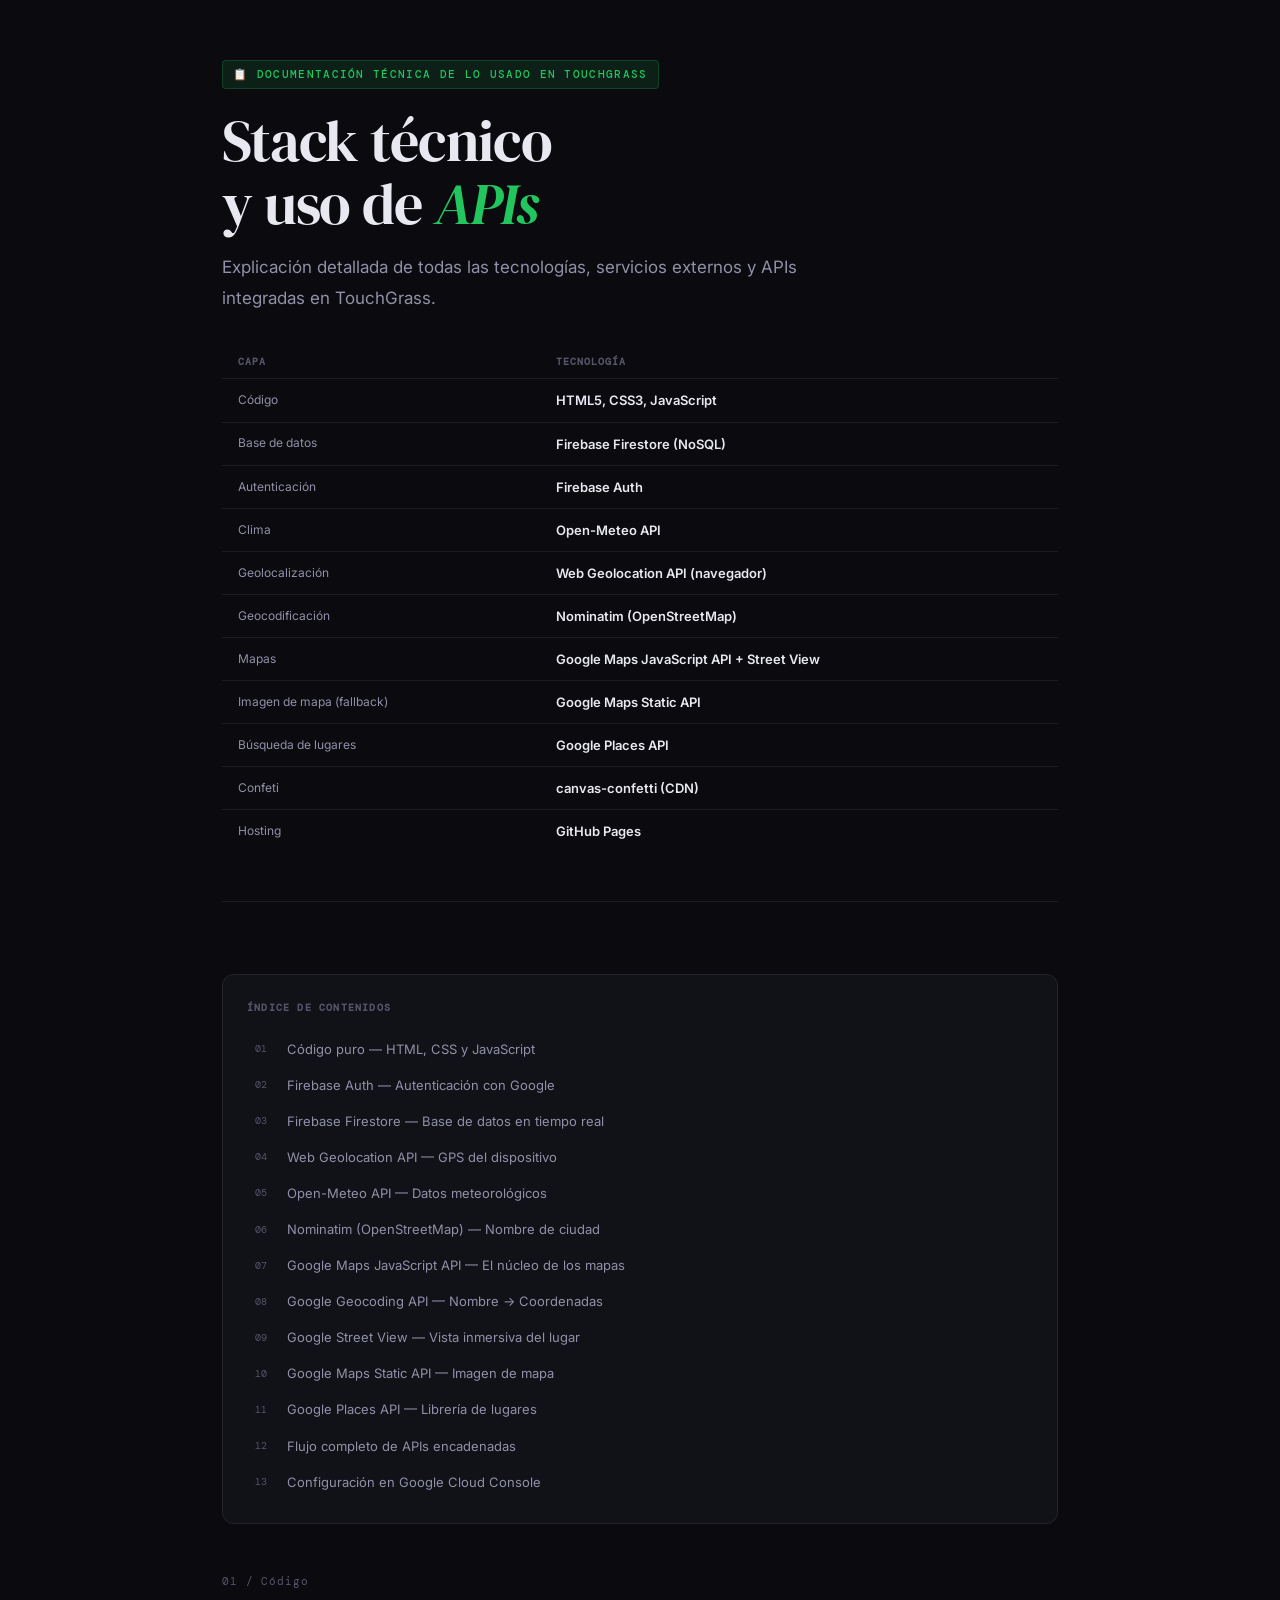
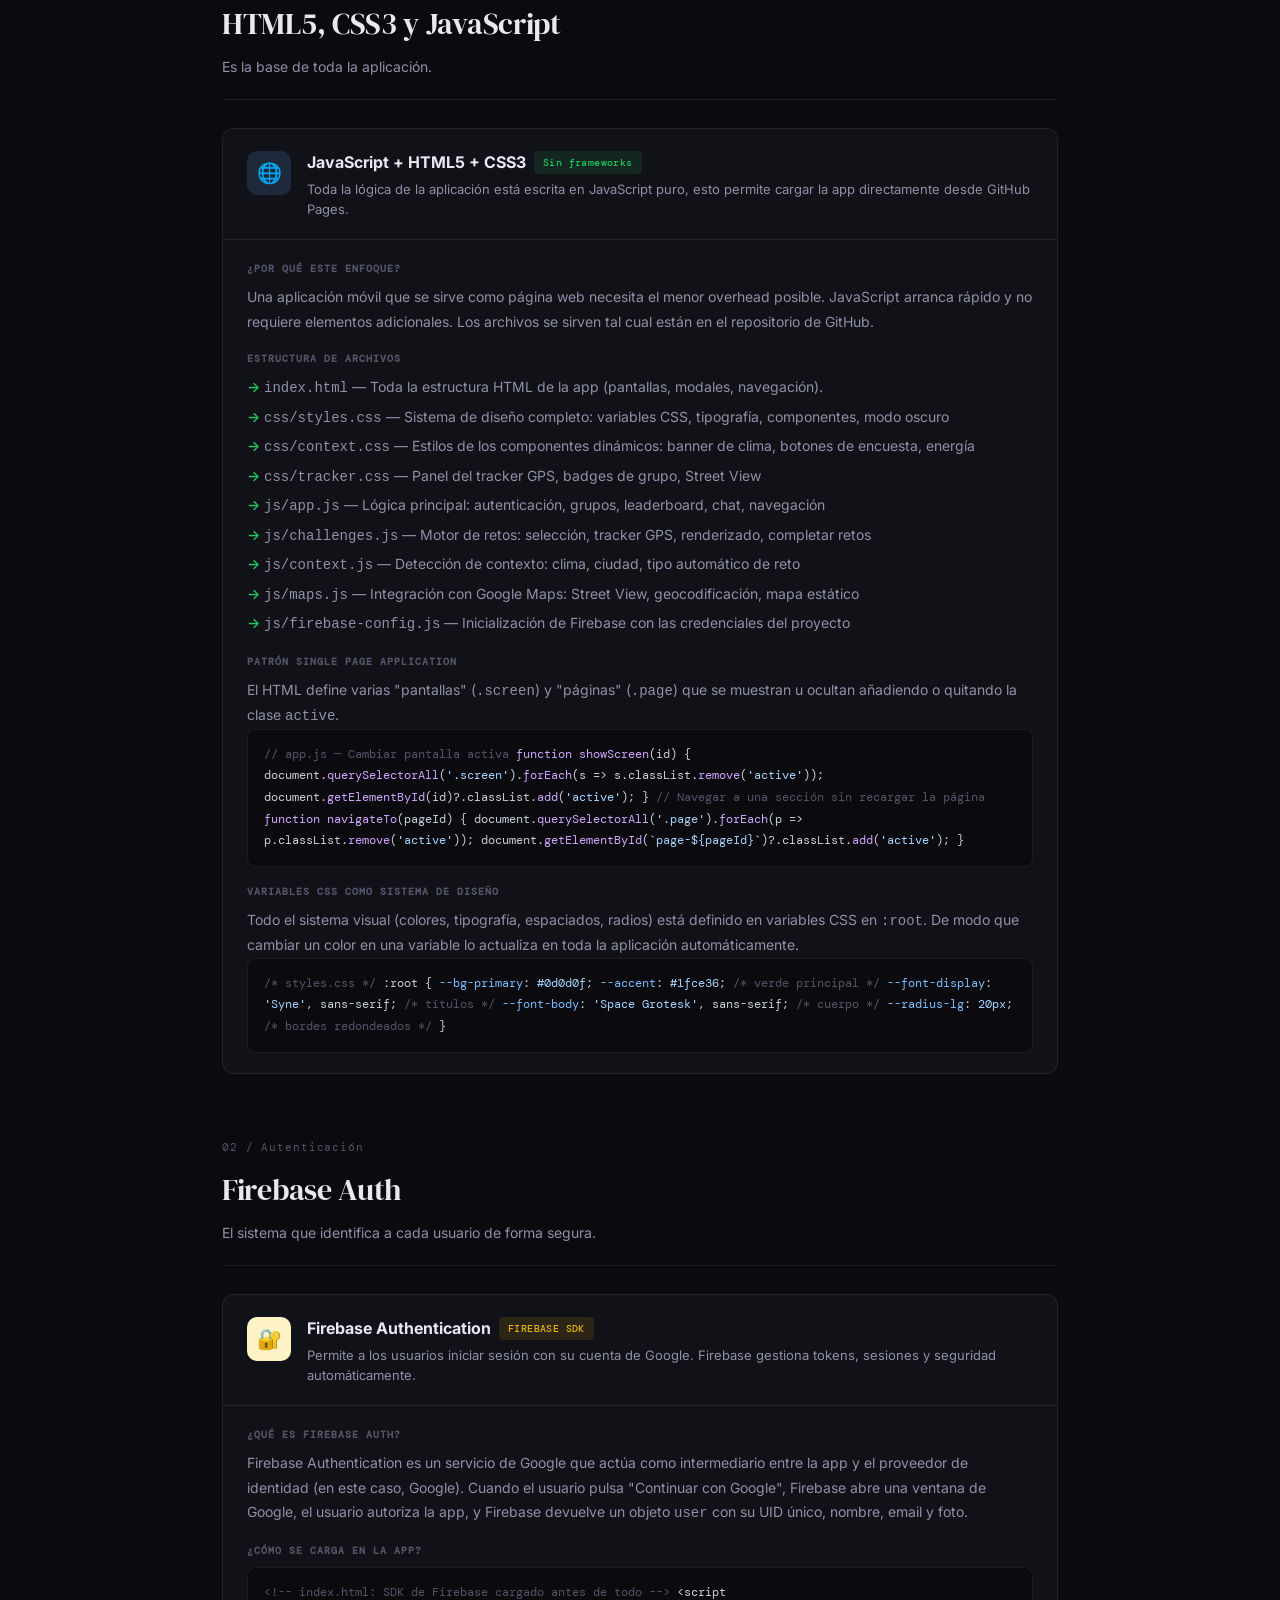
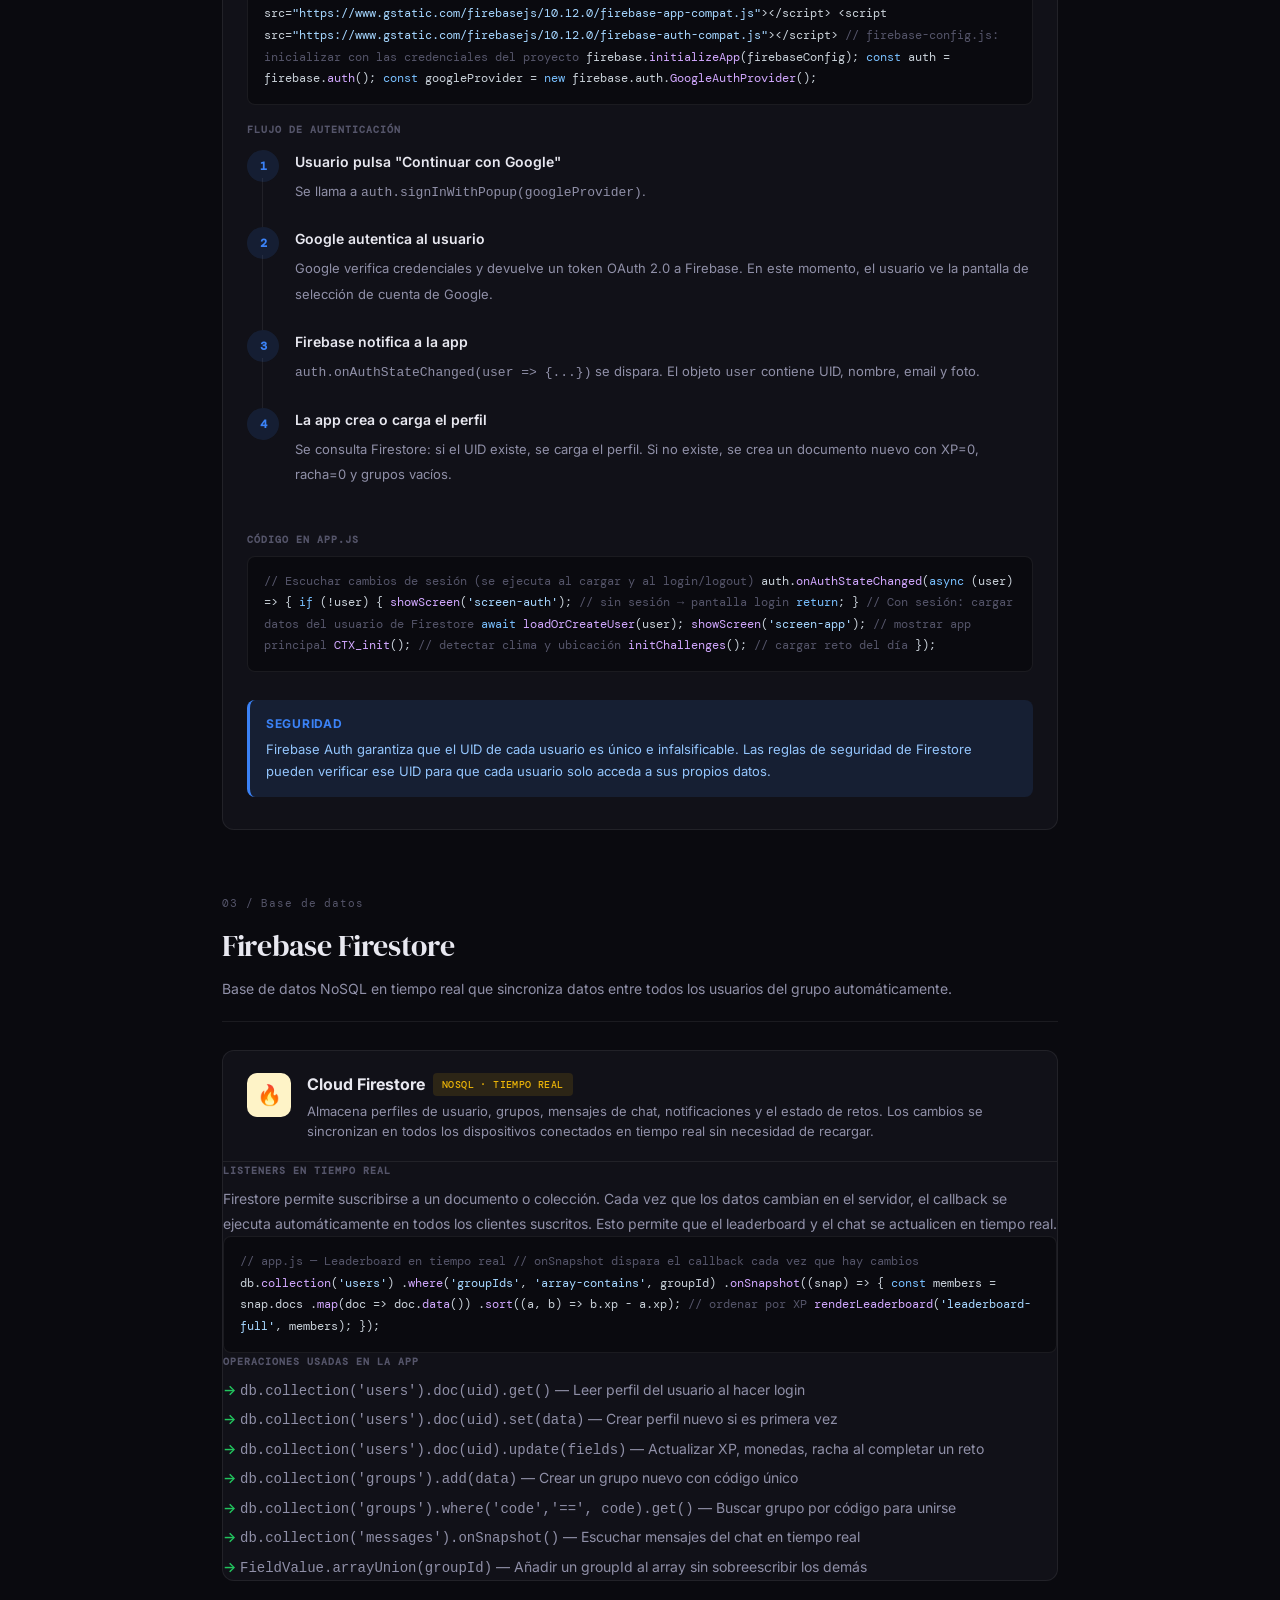
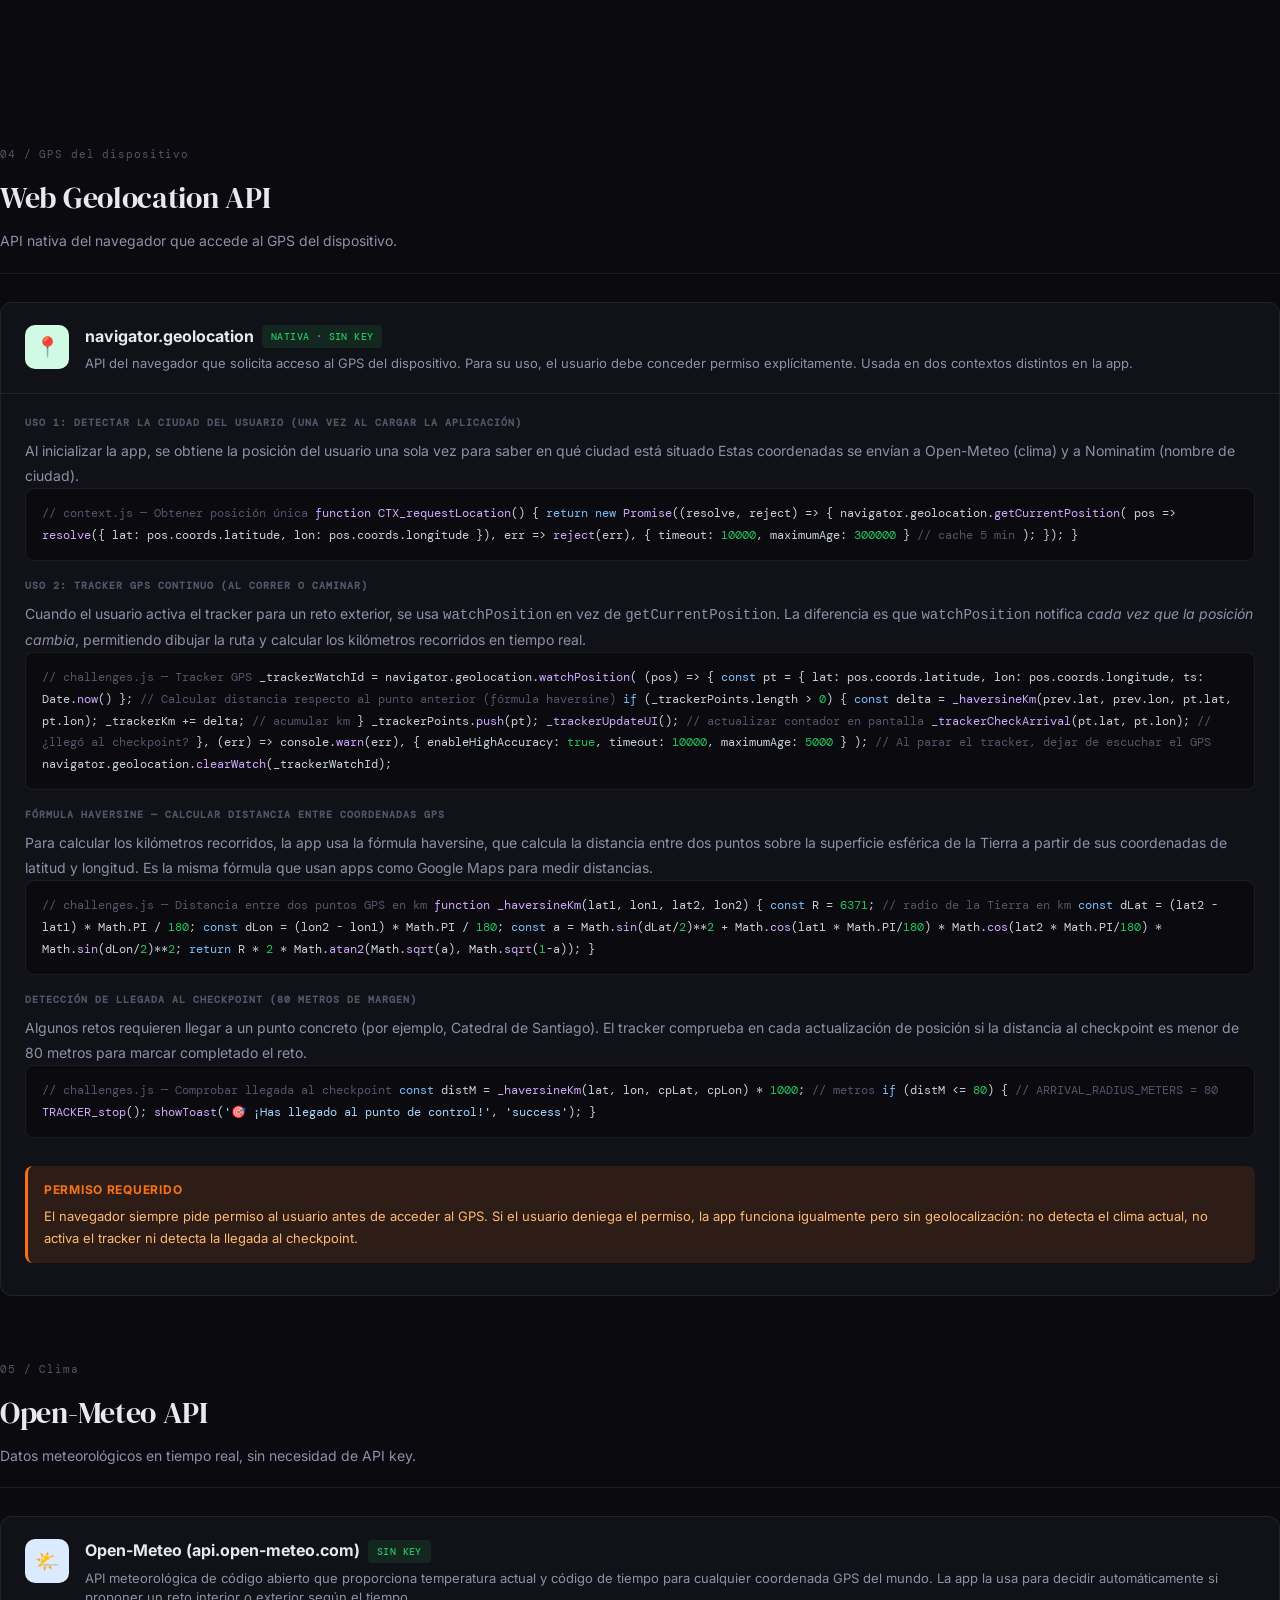
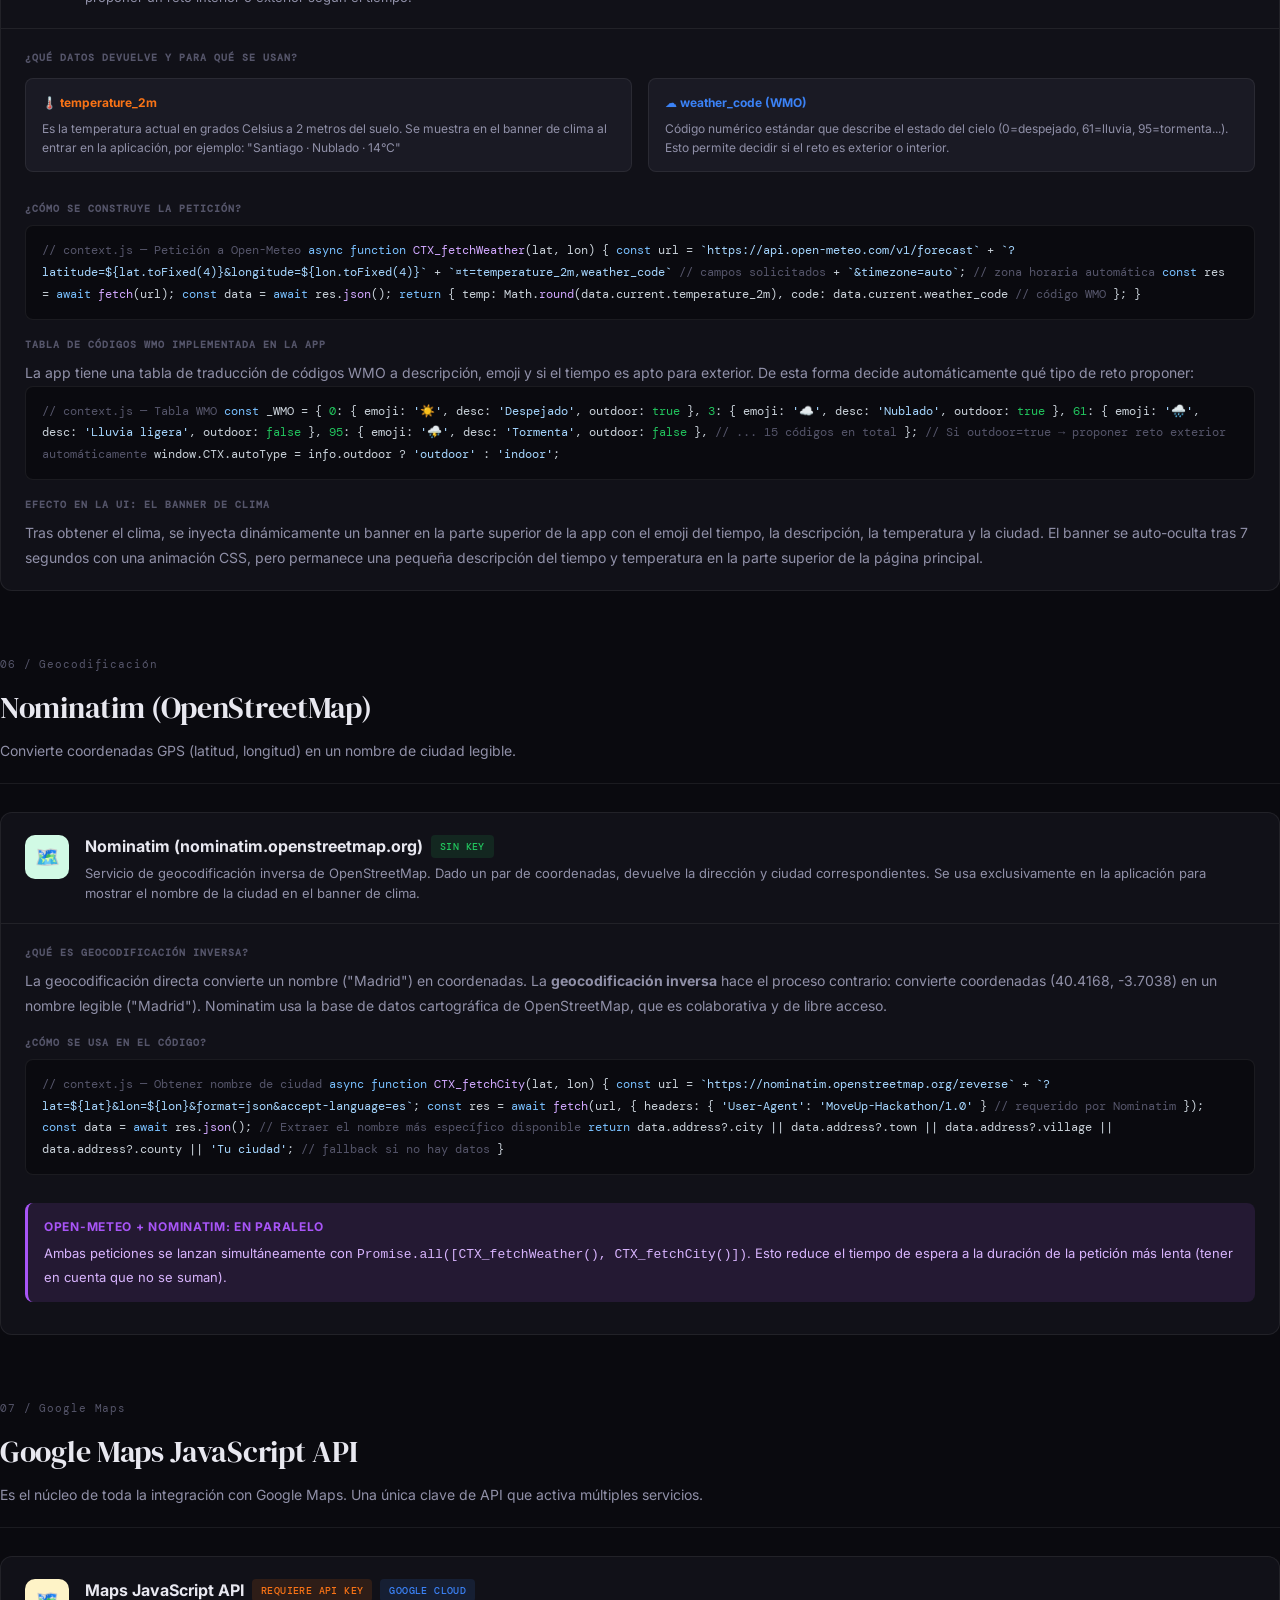
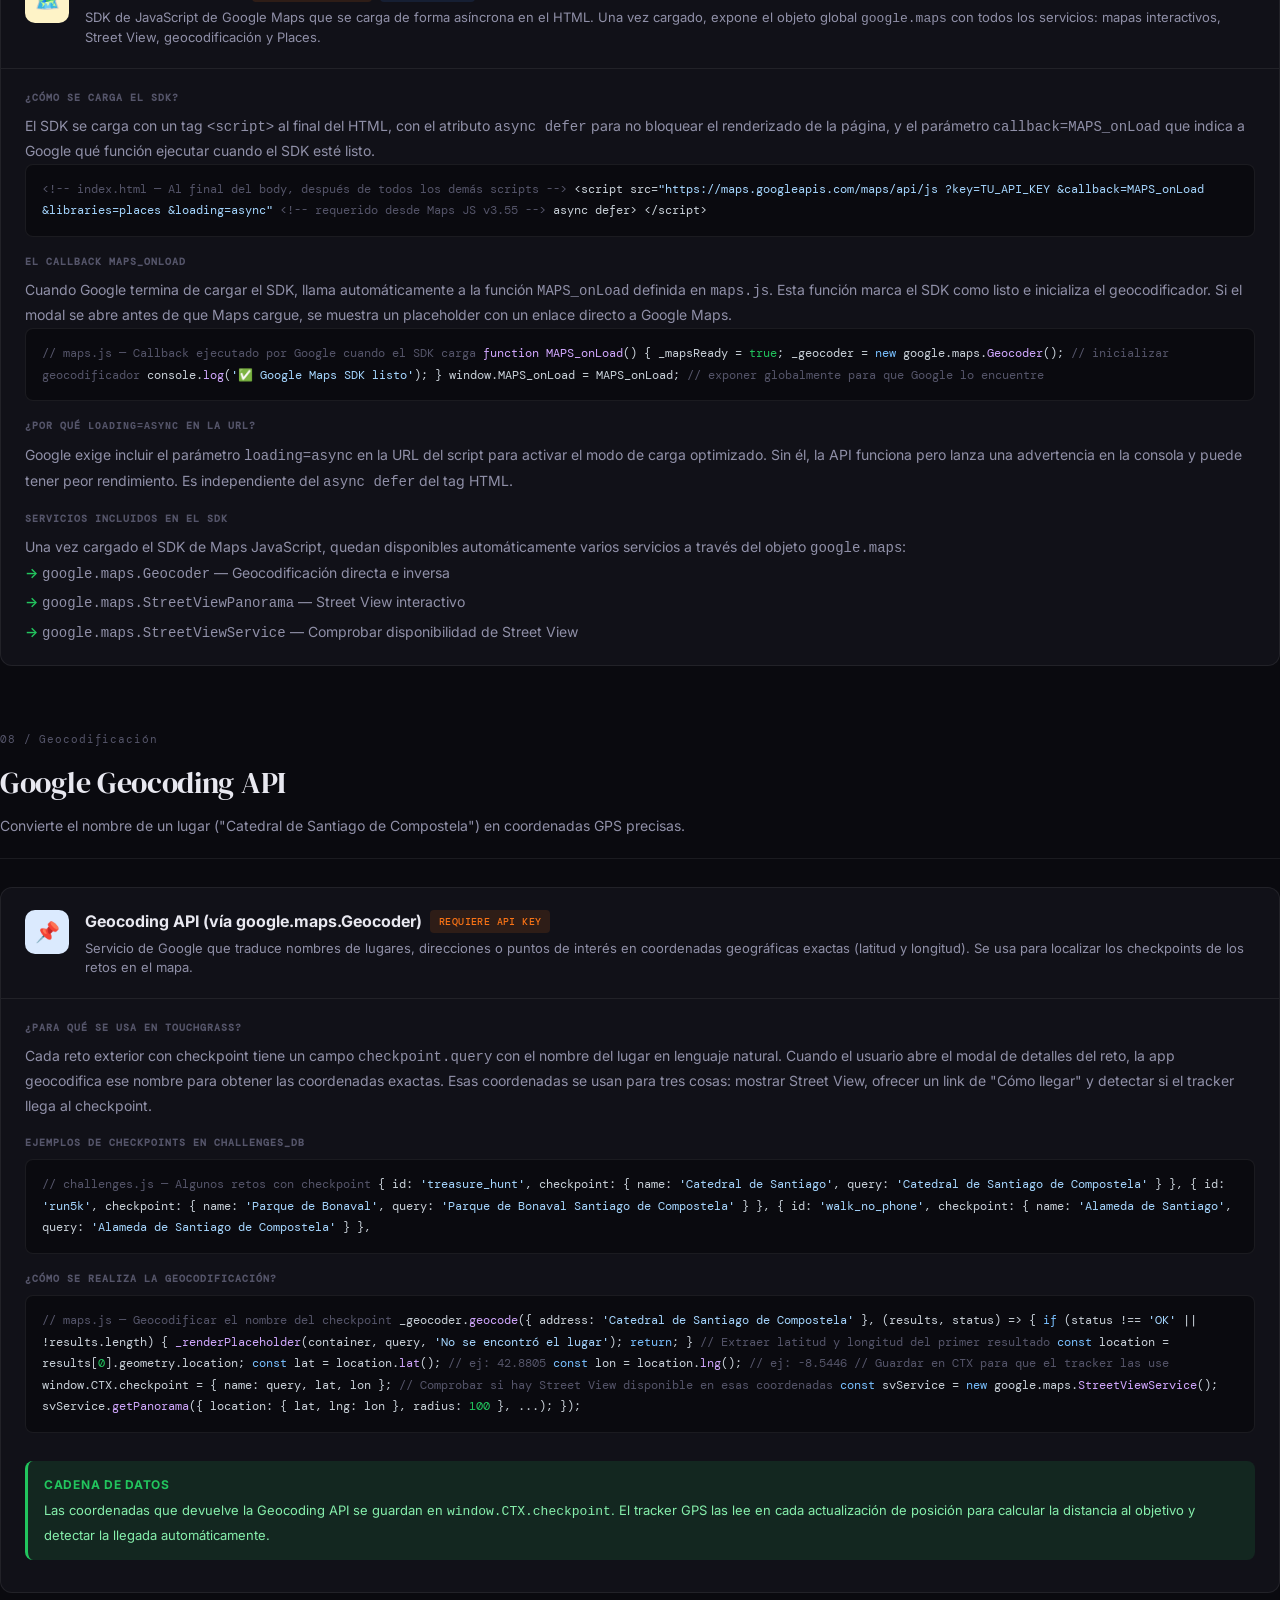
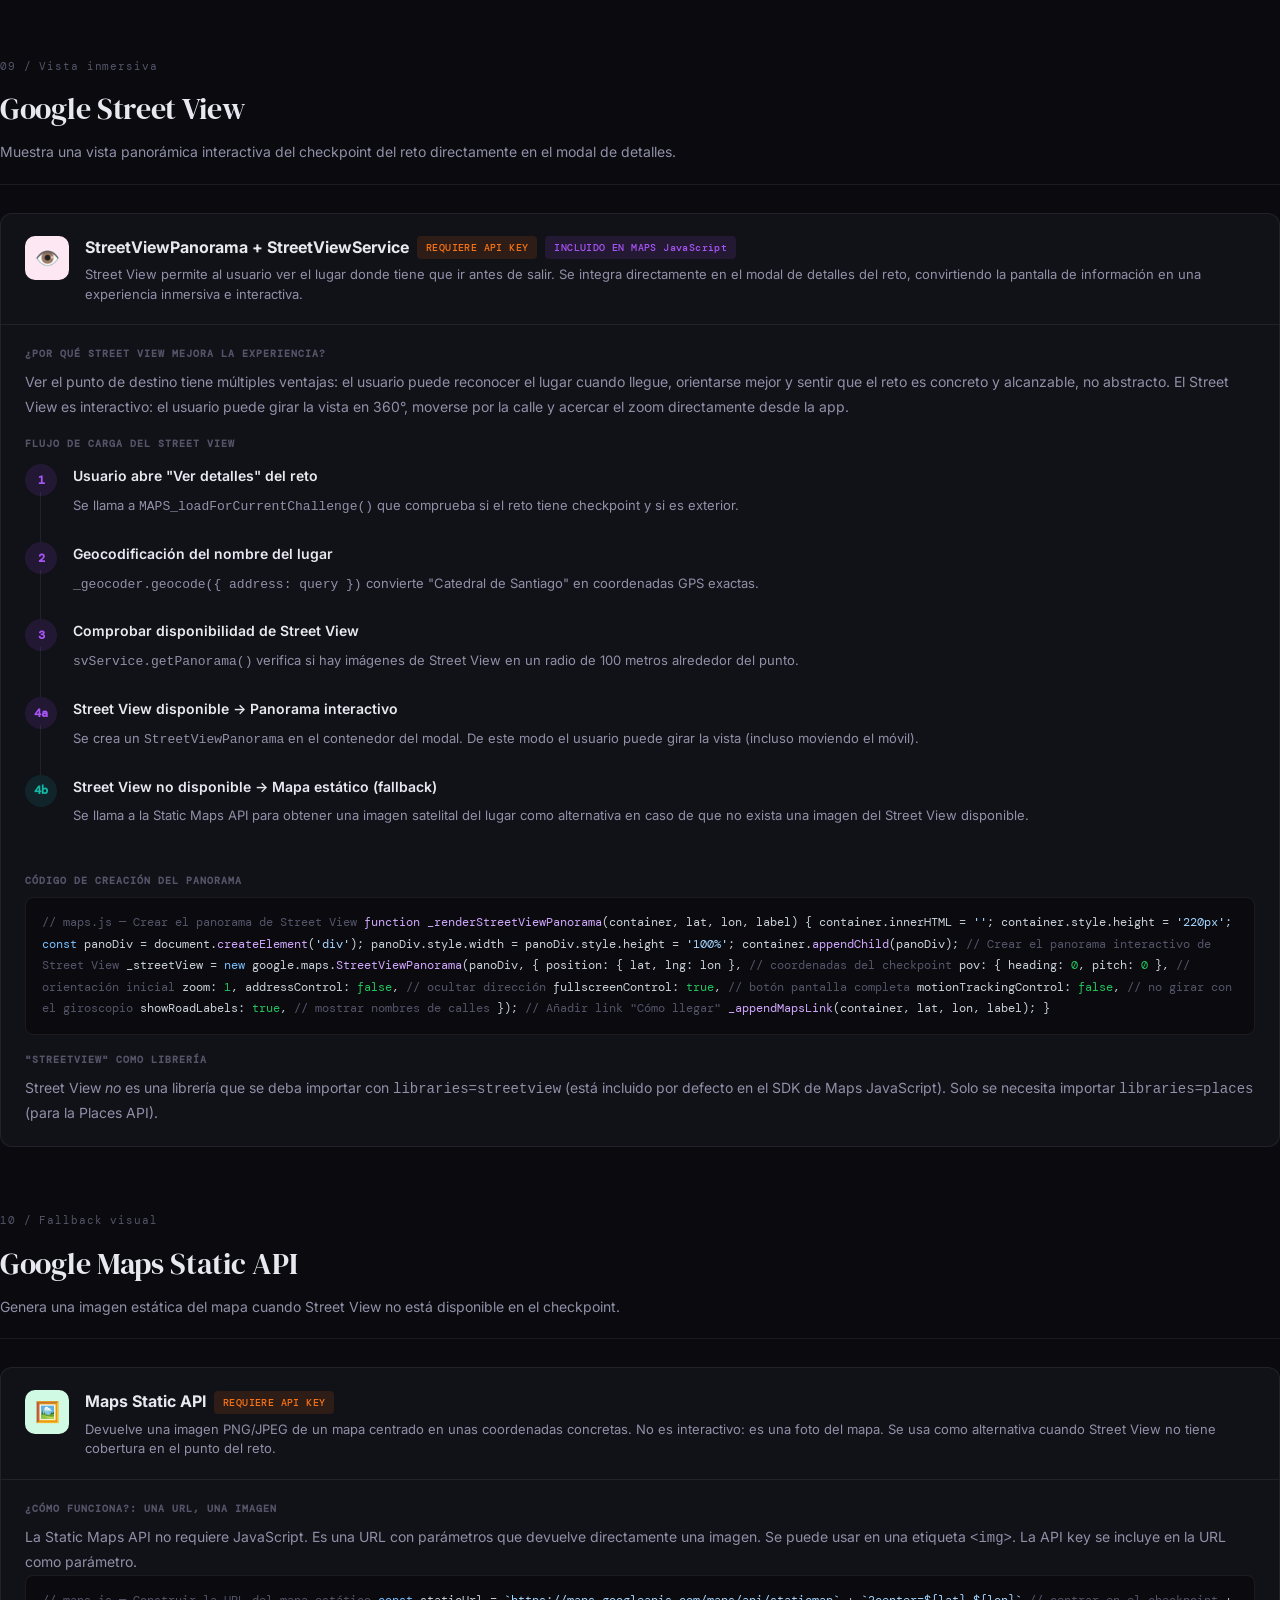
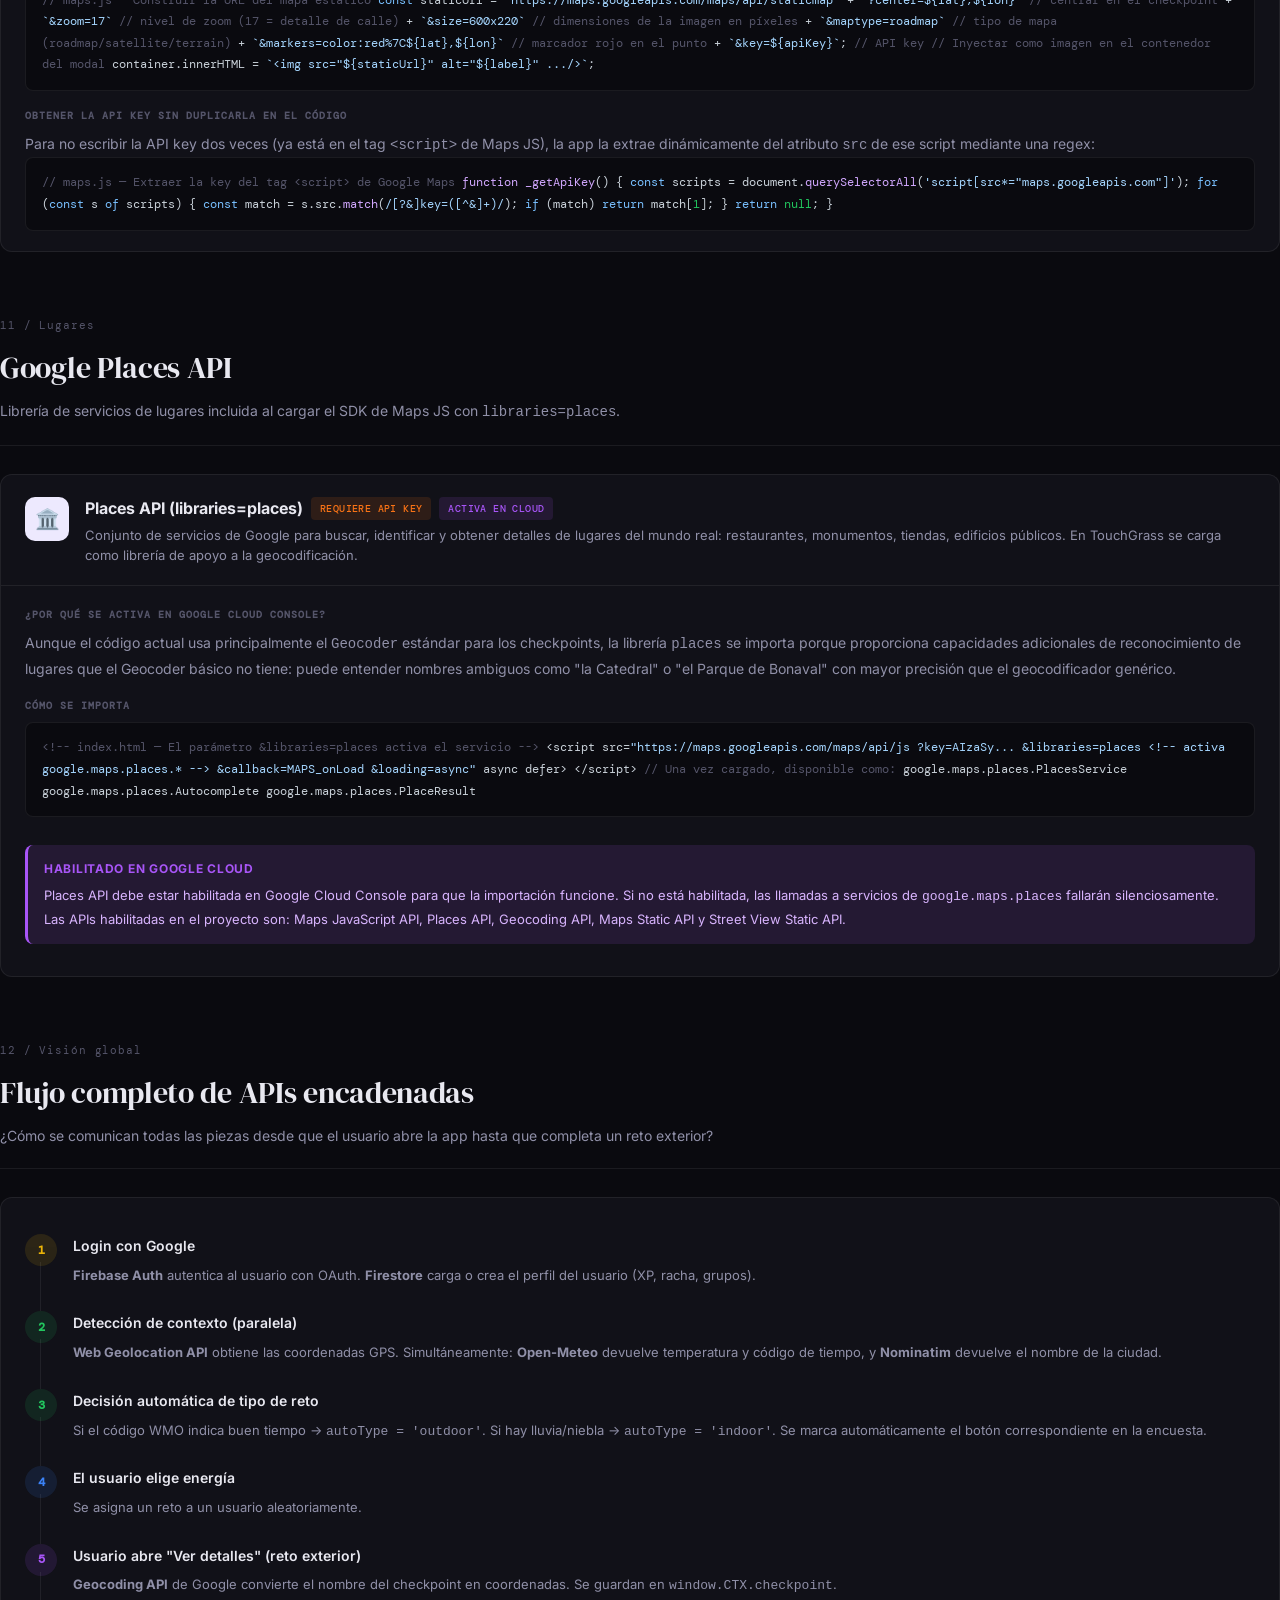
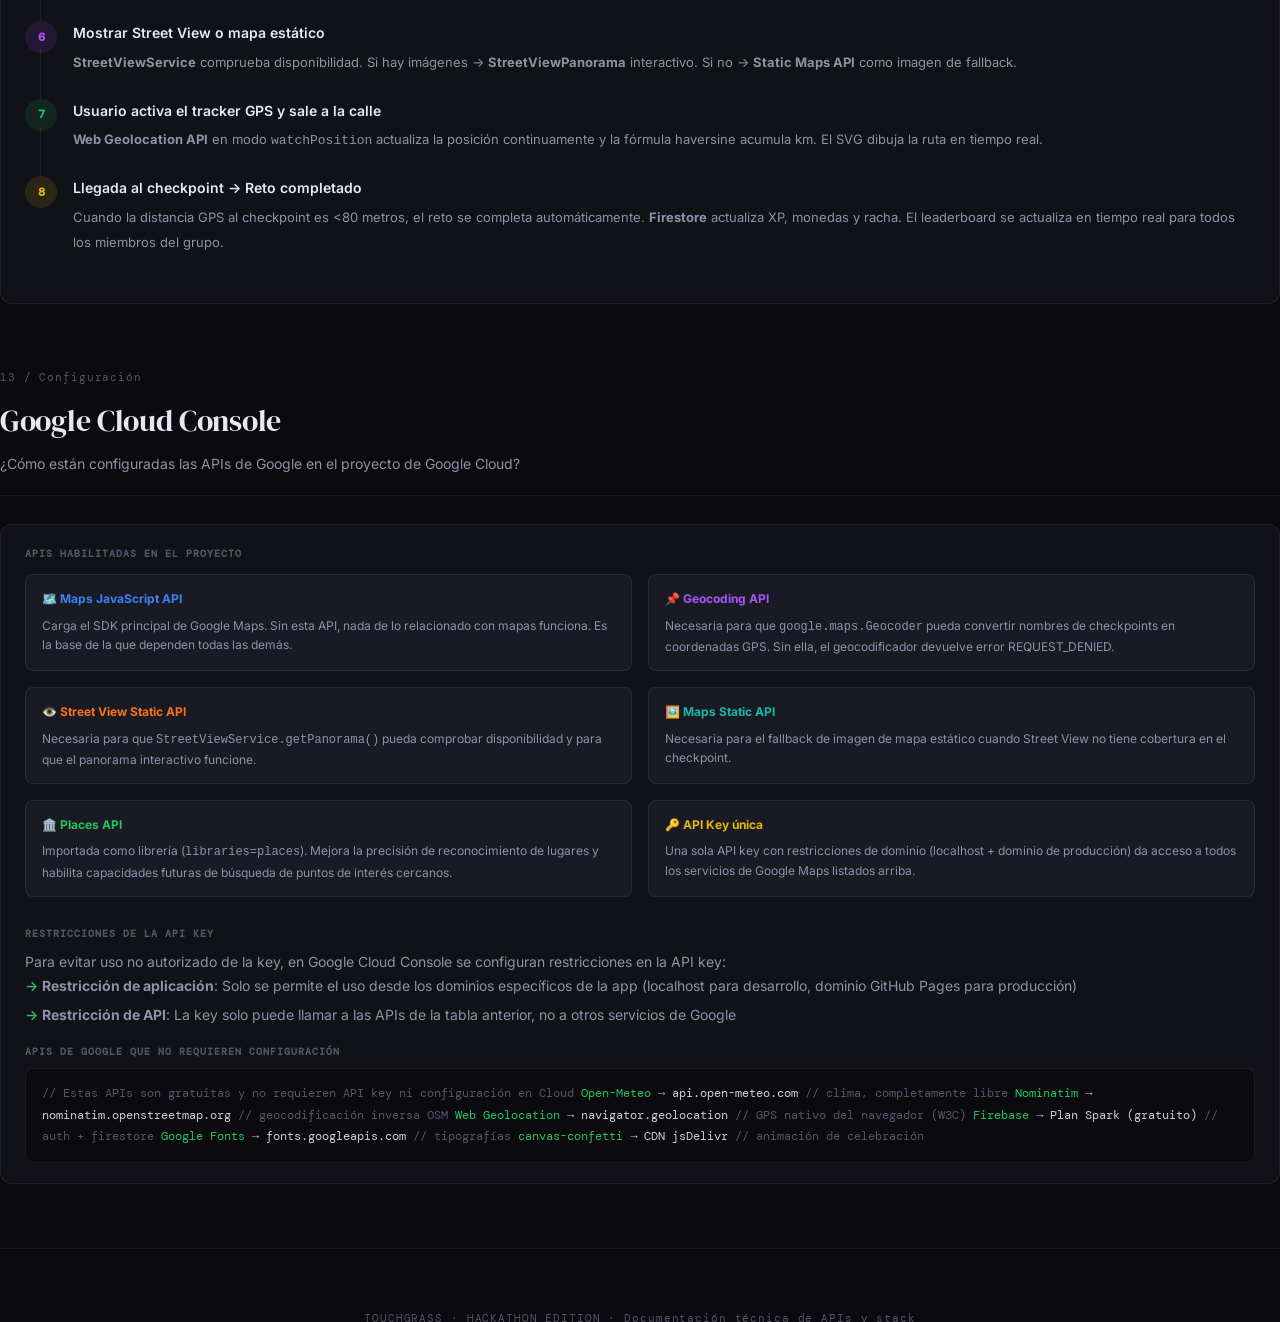
<file: TouchGrass_APIs_Explicacion.html>
<!DOCTYPE html>
<html lang="es">
<head>
<meta charset="UTF-8"/>
<meta name="viewport" content="width=device-width, initial-scale=1.0"/>
<title>TouchGrass — Stack Técnico y APIs</title>
<link href="https://fonts.googleapis.com/css2?family=DM+Serif+Display:ital@0;1&family=DM+Mono:wght@400;500&family=Inter:wght@400;500;600;700&display=swap" rel="stylesheet"/>
<style>
  :root {
    --bg: #0a0a0f;
    --bg2: #111118;
    --bg3: #1a1a24;
    --border: rgba(255,255,255,0.07);
    --green: #22c55e;
    --green-dim: rgba(34,197,94,0.12);
    --blue: #3b82f6;
    --blue-dim: rgba(59,130,246,0.12);
    --orange: #f97316;
    --orange-dim: rgba(249,115,22,0.12);
    --purple: #a855f7;
    --purple-dim: rgba(168,85,247,0.12);
    --yellow: #eab308;
    --yellow-dim: rgba(234,179,8,0.12);
    --red: #ef4444;
    --red-dim: rgba(239,68,68,0.12);
    --teal: #14b8a6;
    --teal-dim: rgba(20,184,166,0.12);
    --text: #e8e8f0;
    --text2: #9090a8;
    --text3: #55556a;
    --accent: #22c55e;
    --font-serif: 'DM Serif Display', Georgia, serif;
    --font-mono: 'DM Mono', 'Courier New', monospace;
    --font-sans: 'Inter', system-ui, sans-serif;
  }

  * { box-sizing: border-box; margin: 0; padding: 0; }

  body {
    font-family: var(--font-sans);
    background: var(--bg);
    color: var(--text);
    line-height: 1.7;
    font-size: 15px;
  }

  /* ── Layout ── */
  .page-wrap {
    max-width: 900px;
    margin: 0 auto;
    padding: 60px 32px 100px;
  }

  /* ── Cover ── */
  .cover {
    margin-bottom: 72px;
    border-bottom: 1px solid var(--border);
    padding-bottom: 48px;
  }

  .cover-tag {
    display: inline-flex;
    align-items: center;
    gap: 8px;
    font-family: var(--font-mono);
    font-size: 11px;
    font-weight: 500;
    color: var(--green);
    text-transform: uppercase;
    letter-spacing: 0.12em;
    background: var(--green-dim);
    border: 1px solid rgba(34,197,94,0.2);
    border-radius: 4px;
    padding: 4px 10px;
    margin-bottom: 20px;
  }

  .cover h1 {
    font-family: var(--font-serif);
    font-size: clamp(36px, 6vw, 58px);
    font-weight: 400;
    line-height: 1.1;
    margin-bottom: 16px;
    letter-spacing: -0.02em;
  }

  .cover h1 em {
    font-style: italic;
    color: var(--green);
  }

  .cover-desc {
    font-size: 17px;
    color: var(--text2);
    max-width: 620px;
    line-height: 1.8;
    margin-bottom: 32px;
  }

  /* Stack table */
  .stack-table {
    width: 100%;
    border-collapse: collapse;
    font-size: 13px;
  }
  .stack-table th {
    text-align: left;
    font-family: var(--font-mono);
    font-size: 10px;
    letter-spacing: 0.1em;
    text-transform: uppercase;
    color: var(--text3);
    padding: 8px 16px;
    border-bottom: 1px solid var(--border);
  }
  .stack-table td {
    padding: 10px 16px;
    border-bottom: 1px solid var(--border);
    vertical-align: middle;
  }
  .stack-table tr:last-child td { border-bottom: none; }
  .stack-table tr:hover td { background: var(--bg2); }
  .stack-table .layer { color: var(--text2); font-size: 12px; }
  .stack-table .tech { font-weight: 600; color: var(--text); }
  .stack-tag {
    display: inline-block;
    font-family: var(--font-mono);
    font-size: 10px;
    padding: 2px 7px;
    border-radius: 3px;
    font-weight: 500;
  }
  .tag-free { background: var(--green-dim); color: var(--green); }
  .tag-key  { background: var(--orange-dim); color: var(--orange); }
  .tag-firebase { background: var(--yellow-dim); color: var(--yellow); }

  /* ── Section headers ── */
  .section {
    margin-bottom: 64px;
  }

  .section-num {
    font-family: var(--font-mono);
    font-size: 11px;
    color: var(--text3);
    letter-spacing: 0.08em;
    margin-bottom: 8px;
  }

  .section h2 {
    font-family: var(--font-serif);
    font-size: 30px;
    font-weight: 400;
    margin-bottom: 6px;
    letter-spacing: -0.01em;
  }

  .section-subtitle {
    color: var(--text2);
    font-size: 14px;
    margin-bottom: 28px;
    padding-bottom: 20px;
    border-bottom: 1px solid var(--border);
  }

  /* ── API Cards ── */
  .api-card {
    background: var(--bg2);
    border: 1px solid var(--border);
    border-radius: 12px;
    overflow: hidden;
    margin-bottom: 24px;
  }

  .api-card-header {
    display: flex;
    align-items: flex-start;
    gap: 16px;
    padding: 20px 24px;
    border-bottom: 1px solid var(--border);
  }

  .api-icon {
    width: 44px;
    height: 44px;
    border-radius: 10px;
    display: flex;
    align-items: center;
    justify-content: center;
    font-size: 20px;
    flex-shrink: 0;
    margin-top: 2px;
  }

  .api-card-header-text { flex: 1; }
  .api-name {
    font-weight: 700;
    font-size: 16px;
    margin-bottom: 4px;
    display: flex;
    align-items: center;
    gap: 8px;
    flex-wrap: wrap;
  }
  .api-desc-short {
    font-size: 13px;
    color: var(--text2);
    line-height: 1.5;
  }

  .api-card-body {
    padding: 20px 24px;
    display: flex;
    flex-direction: column;
    gap: 16px;
  }

  .api-block h4 {
    font-family: var(--font-mono);
    font-size: 10px;
    letter-spacing: 0.1em;
    text-transform: uppercase;
    color: var(--text3);
    margin-bottom: 8px;
  }

  .api-block p, .api-block li {
    font-size: 14px;
    color: var(--text2);
    line-height: 1.75;
  }

  .api-block ul {
    list-style: none;
    padding: 0;
    display: flex;
    flex-direction: column;
    gap: 4px;
  }

  .api-block li::before {
    content: '→ ';
    color: var(--accent);
    font-weight: 600;
  }

  /* Code blocks */
  .code-block {
    background: var(--bg);
    border: 1px solid var(--border);
    border-radius: 8px;
    padding: 14px 16px;
    font-family: var(--font-mono);
    font-size: 12px;
    line-height: 1.8;
    overflow-x: auto;
    color: #c9d1d9;
  }

  .code-block .c-comment { color: var(--text3); }
  .code-block .c-key     { color: #79c0ff; }
  .code-block .c-str     { color: #a5d6ff; }
  .code-block .c-fn      { color: #d2a8ff; }
  .code-block .c-val     { color: var(--green); }
  .code-block .c-hl      { background: rgba(34,197,94,0.08); border-left: 2px solid var(--green); padding-left: 8px; display: block; margin-left: -16px; padding-left: calc(16px - 2px); }

  /* Flow diagram */
  .flow {
    display: flex;
    flex-direction: column;
    gap: 0;
    margin: 8px 0;
  }

  .flow-step {
    display: flex;
    gap: 16px;
    position: relative;
  }

  .flow-step:not(:last-child)::before {
    content: '';
    position: absolute;
    left: 15px;
    top: 32px;
    bottom: -4px;
    width: 1px;
    background: var(--border);
  }

  .flow-dot {
    width: 32px;
    height: 32px;
    border-radius: 50%;
    display: flex;
    align-items: center;
    justify-content: center;
    font-family: var(--font-mono);
    font-size: 12px;
    font-weight: 600;
    flex-shrink: 0;
    margin-top: 4px;
  }

  .flow-content {
    padding: 4px 0 20px;
    flex: 1;
  }

  .flow-content strong {
    display: block;
    font-size: 14px;
    font-weight: 600;
    margin-bottom: 4px;
  }

  .flow-content span {
    font-size: 13px;
    color: var(--text2);
    line-height: 1.6;
  }

  /* Badge pill */
  .pill {
    display: inline-flex;
    align-items: center;
    gap: 5px;
    font-family: var(--font-mono);
    font-size: 10px;
    font-weight: 500;
    padding: 3px 9px;
    border-radius: 4px;
    letter-spacing: 0.04em;
  }

  /* Info boxes */
  .infobox {
    border-radius: 8px;
    padding: 14px 16px;
    font-size: 13px;
    line-height: 1.7;
    border-left: 3px solid;
    margin: 12px 0;
  }
  .infobox strong { display: block; font-size: 12px; font-weight: 700; text-transform: uppercase; letter-spacing: 0.06em; margin-bottom: 4px; }
  .infobox.info    { background: var(--blue-dim);   border-color: var(--blue);   color: #93c5fd; }
  .infobox.info strong { color: var(--blue); }
  .infobox.warn    { background: var(--orange-dim); border-color: var(--orange); color: #fdba74; }
  .infobox.warn strong { color: var(--orange); }
  .infobox.success { background: var(--green-dim);  border-color: var(--green);  color: #86efac; }
  .infobox.success strong { color: var(--green); }
  .infobox.note    { background: var(--purple-dim); border-color: var(--purple); color: #d8b4fe; }
  .infobox.note strong { color: var(--purple); }

  /* Divider */
  .divider {
    height: 1px;
    background: var(--border);
    margin: 40px 0;
  }

  /* Grid 2 cols */
  .grid-2 {
    display: grid;
    grid-template-columns: 1fr 1fr;
    gap: 16px;
    margin: 12px 0;
  }

  .mini-card {
    background: var(--bg3);
    border: 1px solid var(--border);
    border-radius: 8px;
    padding: 14px 16px;
  }

  .mini-card h5 {
    font-size: 12px;
    font-weight: 700;
    margin-bottom: 6px;
    display: flex;
    align-items: center;
    gap: 6px;
  }

  .mini-card p {
    font-size: 12px;
    color: var(--text2);
    line-height: 1.6;
  }

  /* TOC */
  .toc {
    background: var(--bg2);
    border: 1px solid var(--border);
    border-radius: 12px;
    padding: 24px;
    margin-bottom: 48px;
  }

  .toc h3 {
    font-family: var(--font-mono);
    font-size: 10px;
    letter-spacing: 0.12em;
    text-transform: uppercase;
    color: var(--text3);
    margin-bottom: 16px;
  }

  .toc ol {
    list-style: none;
    padding: 0;
    display: flex;
    flex-direction: column;
    gap: 2px;
  }

  .toc li a {
    display: flex;
    align-items: center;
    gap: 10px;
    text-decoration: none;
    color: var(--text2);
    font-size: 13px;
    padding: 6px 8px;
    border-radius: 6px;
    transition: all 0.15s;
  }
  .toc li a:hover { background: var(--bg3); color: var(--text); }
  .toc li a .toc-num {
    font-family: var(--font-mono);
    font-size: 10px;
    color: var(--text3);
    min-width: 22px;
  }

  /* Responsive */
  @media (max-width: 600px) {
    .page-wrap { padding: 32px 16px 60px; }
    .grid-2 { grid-template-columns: 1fr; }
    .api-card-header { flex-direction: column; gap: 10px; }
  }
</style>
</head>
<body>
<div class="page-wrap">

  <!-- ══ COVER ══ -->
  <div class="cover">
    <div class="cover-tag">📋 Documentación técnica de lo usado en TouchGrass</div>
    <h1>Stack técnico<br>y uso de <em>APIs</em></h1>
    <p class="cover-desc">
      Explicación detallada de todas las tecnologías, servicios externos y APIs integradas en TouchGrass.
    </p>

    <table class="stack-table">
      <thead>
        <tr>
          <th>Capa</th>
          <th>Tecnología</th>
        </tr>
      </thead>
      <tbody>
        <tr>
          <td class="layer">Código</td>
          <td class="tech">HTML5, CSS3, JavaScript</td>
        </tr>
        <tr>
          <td class="layer">Base de datos</td>
          <td class="tech">Firebase Firestore (NoSQL)</td>
        </tr>
        <tr>
          <td class="layer">Autenticación</td>
          <td class="tech">Firebase Auth</td>
        </tr>
        <tr>
          <td class="layer">Clima</td>
          <td class="tech">Open-Meteo API</td>
        </tr>
        <tr>
          <td class="layer">Geolocalización</td>
          <td class="tech">Web Geolocation API (navegador)</td>
        </tr>
        <tr>
          <td class="layer">Geocodificación</td>
          <td class="tech">Nominatim (OpenStreetMap)</td>
        </tr>
        <tr>
          <td class="layer">Mapas</td>
          <td class="tech">Google Maps JavaScript API + Street View</td>
        </tr>
        <tr>
          <td class="layer">Imagen de mapa (fallback)</td>
          <td class="tech">Google Maps Static API</td>
        </tr>
        <tr>
          <td class="layer">Búsqueda de lugares</td>
          <td class="tech">Google Places API</td>
        </tr>
        <tr>
          <td class="layer">Confeti</td>
          <td class="tech">canvas-confetti (CDN)</td>
        </tr>
        <tr>
          <td class="layer">Hosting</td>
          <td class="tech">GitHub Pages</td>
        </tr>
      </tbody>
    </table>
  </div>

  <!-- TOC -->
  <div class="toc">
    <h3>Índice de contenidos</h3>
    <ol>
      <li><a href="#s1"><span class="toc-num">01</span> Código puro — HTML, CSS y JavaScript</a></li>
      <li><a href="#s2"><span class="toc-num">02</span> Firebase Auth — Autenticación con Google</a></li>
      <li><a href="#s3"><span class="toc-num">03</span> Firebase Firestore — Base de datos en tiempo real</a></li>
      <li><a href="#s4"><span class="toc-num">04</span> Web Geolocation API — GPS del dispositivo</a></li>
      <li><a href="#s5"><span class="toc-num">05</span> Open-Meteo API — Datos meteorológicos</a></li>
      <li><a href="#s6"><span class="toc-num">06</span> Nominatim (OpenStreetMap) — Nombre de ciudad</a></li>
      <li><a href="#s7"><span class="toc-num">07</span> Google Maps JavaScript API — El núcleo de los mapas</a></li>
      <li><a href="#s8"><span class="toc-num">08</span> Google Geocoding API — Nombre → Coordenadas</a></li>
      <li><a href="#s9"><span class="toc-num">09</span> Google Street View — Vista inmersiva del lugar</a></li>
      <li><a href="#s10"><span class="toc-num">10</span> Google Maps Static API — Imagen de mapa</a></li>
      <li><a href="#s11"><span class="toc-num">11</span> Google Places API — Librería de lugares</a></li>
      <li><a href="#s12"><span class="toc-num">12</span> Flujo completo de APIs encadenadas</a></li>
      <li><a href="#s13"><span class="toc-num">13</span> Configuración en Google Cloud Console</a></li>
    </ol>
  </div>


  <!-- ══════════════════════════════════
       SECCIÓN 1 — FRONTEND
  ══════════════════════════════════ -->
  <div class="section" id="s1">
    <div class="section-num">01 / Código</div>
    <h2>HTML5, CSS3 y JavaScript</h2>
    <p class="section-subtitle">Es la base de toda la aplicación.</p>

    <div class="api-card">
      <div class="api-card-header">
        <div class="api-icon" style="background:#1e293b;">🌐</div>
        <div class="api-card-header-text">
          <div class="api-name"> JavaScript + HTML5 + CSS3
            <span class="pill" style="background:var(--green-dim);color:var(--green);">Sin frameworks</span>
          </div>
          <div class="api-desc-short">Toda la lógica de la aplicación está escrita en JavaScript puro, esto permite cargar la app directamente desde GitHub Pages.</div>
        </div>
      </div>
      <div class="api-card-body">
        <div class="api-block">
          <h4>¿Por qué este enfoque?</h4>
          <p>Una aplicación móvil que se sirve como página web necesita el menor overhead posible. JavaScript arranca rápido y no requiere elementos adicionales. Los archivos se sirven tal cual están en el repositorio de GitHub.</p>
        </div>
        <div class="api-block">
          <h4>Estructura de archivos</h4>
          <ul>
            <li><code>index.html</code> — Toda la estructura HTML de la app (pantallas, modales, navegación).</li>
            <li><code>css/styles.css</code> — Sistema de diseño completo: variables CSS, tipografía, componentes, modo oscuro</li>
            <li><code>css/context.css</code> — Estilos de los componentes dinámicos: banner de clima, botones de encuesta, energía</li>
            <li><code>css/tracker.css</code> — Panel del tracker GPS, badges de grupo, Street View</li>
            <li><code>js/app.js</code> — Lógica principal: autenticación, grupos, leaderboard, chat, navegación</li>
            <li><code>js/challenges.js</code> — Motor de retos: selección, tracker GPS, renderizado, completar retos</li>
            <li><code>js/context.js</code> — Detección de contexto: clima, ciudad, tipo automático de reto</li>
            <li><code>js/maps.js</code> — Integración con Google Maps: Street View, geocodificación, mapa estático</li>
            <li><code>js/firebase-config.js</code> — Inicialización de Firebase con las credenciales del proyecto</li>
          </ul>
        </div>
        <div class="api-block">
          <h4>Patrón Single Page Application</h4>
          <p>El HTML define varias "pantallas" (<code>.screen</code>) y "páginas" (<code>.page</code>) que se muestran u ocultan añadiendo o quitando la clase <code>active</code>.</p>
          <div class="code-block">
<span class="c-comment">// app.js — Cambiar pantalla activa</span>
<span class="c-fn">function</span> <span class="c-fn">showScreen</span>(id) {
  document.<span class="c-fn">querySelectorAll</span>(<span class="c-str">'.screen'</span>).<span class="c-fn">forEach</span>(s =&gt; s.classList.<span class="c-fn">remove</span>(<span class="c-str">'active'</span>));
  document.<span class="c-fn">getElementById</span>(id)?.classList.<span class="c-fn">add</span>(<span class="c-str">'active'</span>);
}

<span class="c-comment">// Navegar a una sección sin recargar la página</span>
<span class="c-fn">function</span> <span class="c-fn">navigateTo</span>(pageId) {
  document.<span class="c-fn">querySelectorAll</span>(<span class="c-str">'.page'</span>).<span class="c-fn">forEach</span>(p =&gt; p.classList.<span class="c-fn">remove</span>(<span class="c-str">'active'</span>));
  document.<span class="c-fn">getElementById</span>(<span class="c-str">`page-${pageId}`</span>)?.classList.<span class="c-fn">add</span>(<span class="c-str">'active'</span>);
}</div>
        </div>
        <div class="api-block">
          <h4>Variables CSS como sistema de diseño</h4>
          <p>Todo el sistema visual (colores, tipografía, espaciados, radios) está definido en variables CSS en <code>:root</code>. De modo que cambiar un color en una variable lo actualiza en toda la aplicación automáticamente.</p>
          <div class="code-block">
<span class="c-comment">/* styles.css */</span>
:root {
  <span class="c-key">--bg-primary</span>: <span class="c-str">#0d0d0f</span>;
  <span class="c-key">--accent</span>: <span class="c-str">#1fce36</span>;       <span class="c-comment">/* verde principal */</span>
  <span class="c-key">--font-display</span>: <span class="c-str">'Syne'</span>, sans-serif;   <span class="c-comment">/* títulos */</span>
  <span class="c-key">--font-body</span>: <span class="c-str">'Space Grotesk'</span>, sans-serif; <span class="c-comment">/* cuerpo */</span>
  <span class="c-key">--radius-lg</span>: <span class="c-str">20px</span>;       <span class="c-comment">/* bordes redondeados */</span>
}</div>
        </div>
      </div>
    </div>
  </div>


  <!-- ══════════════════════════════════
       SECCIÓN 2 — FIREBASE AUTH
  ══════════════════════════════════ -->
  <div class="section" id="s2">
    <div class="section-num">02 / Autenticación</div>
    <h2>Firebase Auth</h2>
    <p class="section-subtitle">El sistema que identifica a cada usuario de forma segura.</p>

    <div class="api-card">
      <div class="api-card-header">
        <div class="api-icon" style="background:#fef3c7;">🔐</div>
        <div class="api-card-header-text">
          <div class="api-name">Firebase Authentication
            <span class="pill" style="background:var(--yellow-dim);color:var(--yellow);">FIREBASE SDK</span>
          </div>
          <div class="api-desc-short">Permite a los usuarios iniciar sesión con su cuenta de Google. Firebase gestiona tokens, sesiones y seguridad automáticamente.</div>
        </div>
      </div>
      <div class="api-card-body">
        <div class="api-block">
          <h4>¿Qué es Firebase Auth?</h4>
          <p>Firebase Authentication es un servicio de Google que actúa como intermediario entre la app y el proveedor de identidad (en este caso, Google). Cuando el usuario pulsa "Continuar con Google", Firebase abre una ventana de Google, el usuario autoriza la app, y Firebase devuelve un objeto <code>user</code> con su UID único, nombre, email y foto.</p>
        </div>
        <div class="api-block">
          <h4>¿Cómo se carga en la app?</h4>
          <div class="code-block">
<span class="c-comment">&lt;!-- index.html: SDK de Firebase cargado antes de todo --&gt;</span>
&lt;script src=<span class="c-str">"https://www.gstatic.com/firebasejs/10.12.0/firebase-app-compat.js"</span>&gt;&lt;/script&gt;
&lt;script src=<span class="c-str">"https://www.gstatic.com/firebasejs/10.12.0/firebase-auth-compat.js"</span>&gt;&lt;/script&gt;

<span class="c-comment">// firebase-config.js: inicializar con las credenciales del proyecto</span>
firebase.<span class="c-fn">initializeApp</span>(firebaseConfig);
<span class="c-key">const</span> auth = firebase.<span class="c-fn">auth</span>();
<span class="c-key">const</span> googleProvider = <span class="c-key">new</span> firebase.auth.<span class="c-fn">GoogleAuthProvider</span>();</div>
        </div>
        <div class="api-block">
          <h4>Flujo de autenticación</h4>
          <div class="flow">
            <div class="flow-step">
              <div class="flow-dot" style="background:var(--blue-dim);color:var(--blue);">1</div>
              <div class="flow-content">
                <strong>Usuario pulsa "Continuar con Google"</strong>
                <span>Se llama a <code>auth.signInWithPopup(googleProvider)</code>.</span>
              </div>
            </div>
            <div class="flow-step">
              <div class="flow-dot" style="background:var(--blue-dim);color:var(--blue);">2</div>
              <div class="flow-content">
                <strong>Google autentica al usuario</strong>
                <span>Google verifica credenciales y devuelve un token OAuth 2.0 a Firebase. En este momento, el usuario ve la pantalla de selección de cuenta de Google.</span>
              </div>
            </div>
            <div class="flow-step">
              <div class="flow-dot" style="background:var(--blue-dim);color:var(--blue);">3</div>
              <div class="flow-content">
                <strong>Firebase notifica a la app</strong>
                <span><code>auth.onAuthStateChanged(user =&gt; {...})</code> se dispara. El objeto <code>user</code> contiene UID, nombre, email y foto.</span>
              </div>
            </div>
            <div class="flow-step">
              <div class="flow-dot" style="background:var(--blue-dim);color:var(--blue);">4</div>
              <div class="flow-content">
                <strong>La app crea o carga el perfil</strong>
                <span>Se consulta Firestore: si el UID existe, se carga el perfil. Si no existe, se crea un documento nuevo con XP=0, racha=0 y grupos vacíos.</span>
              </div>
            </div>
          </div>
        </div>
        <div class="api-block">
          <h4>Código en app.js</h4>
          <div class="code-block">
<span class="c-comment">// Escuchar cambios de sesión (se ejecuta al cargar y al login/logout)</span>
auth.<span class="c-fn">onAuthStateChanged</span>(<span class="c-key">async</span> (user) =&gt; {
  <span class="c-key">if</span> (!user) {
    <span class="c-fn">showScreen</span>(<span class="c-str">'screen-auth'</span>);   <span class="c-comment">// sin sesión → pantalla login</span>
    <span class="c-key">return</span>;
  }
  <span class="c-comment">// Con sesión: cargar datos del usuario de Firestore</span>
  <span class="c-key">await</span> <span class="c-fn">loadOrCreateUser</span>(user);
  <span class="c-fn">showScreen</span>(<span class="c-str">'screen-app'</span>);    <span class="c-comment">// mostrar app principal</span>
  <span class="c-fn">CTX_init</span>();                    <span class="c-comment">// detectar clima y ubicación</span>
  <span class="c-fn">initChallenges</span>();              <span class="c-comment">// cargar reto del día</span>
});</div>
        </div>
        <div class="infobox info">
          <strong>Seguridad</strong>
          Firebase Auth garantiza que el UID de cada usuario es único e infalsificable. Las reglas de seguridad de Firestore pueden verificar ese UID para que cada usuario solo acceda a sus propios datos.
        </div>
      </div>
    </div>
  </div>


  <!-- ══════════════════════════════════
       SECCIÓN 3 — FIRESTORE
  ══════════════════════════════════ -->
  <div class="section" id="s3">
    <div class="section-num">03 / Base de datos</div>
    <h2>Firebase Firestore</h2>
    <p class="section-subtitle">Base de datos NoSQL en tiempo real que sincroniza datos entre todos los usuarios del grupo automáticamente.</p>

    <div class="api-card">
      <div class="api-card-header">
        <div class="api-icon" style="background:#fef3c7;">🔥</div>
        <div class="api-card-header-text">
          <div class="api-name">Cloud Firestore
            <span class="pill" style="background:var(--yellow-dim);color:var(--yellow);">NOSQL · TIEMPO REAL</span>
          </div>
          <div class="api-desc-short">Almacena perfiles de usuario, grupos, mensajes de chat, notificaciones y el estado de retos. Los cambios se sincronizan en todos los dispositivos conectados en tiempo real sin necesidad de recargar.</div>
        </div>
      </div>
        <div class="api-block">
          <h4>Listeners en tiempo real</h4>
          <p>Firestore permite suscribirse a un documento o colección. Cada vez que los datos cambian en el servidor, el callback se ejecuta automáticamente en todos los clientes suscritos. Esto permite que el leaderboard y el chat se actualicen en tiempo real.</p>
          <div class="code-block">
<span class="c-comment">// app.js — Leaderboard en tiempo real</span>
<span class="c-comment">// onSnapshot dispara el callback cada vez que hay cambios</span>
db.<span class="c-fn">collection</span>(<span class="c-str">'users'</span>)
  .<span class="c-fn">where</span>(<span class="c-str">'groupIds'</span>, <span class="c-str">'array-contains'</span>, groupId)
  .<span class="c-fn">onSnapshot</span>((snap) =&gt; {
    <span class="c-key">const</span> members = snap.docs
      .<span class="c-fn">map</span>(doc =&gt; doc.<span class="c-fn">data</span>())
      .<span class="c-fn">sort</span>((a, b) =&gt; b.xp - a.xp);   <span class="c-comment">// ordenar por XP</span>
    <span class="c-fn">renderLeaderboard</span>(<span class="c-str">'leaderboard-full'</span>, members);
  });</div>
        </div>
        <div class="api-block">
          <h4>Operaciones usadas en la app</h4>
          <ul>
            <li><code>db.collection('users').doc(uid).get()</code> — Leer perfil del usuario al hacer login</li>
            <li><code>db.collection('users').doc(uid).set(data)</code> — Crear perfil nuevo si es primera vez</li>
            <li><code>db.collection('users').doc(uid).update(fields)</code> — Actualizar XP, monedas, racha al completar un reto</li>
            <li><code>db.collection('groups').add(data)</code> — Crear un grupo nuevo con código único</li>
            <li><code>db.collection('groups').where('code','==', code).get()</code> — Buscar grupo por código para unirse</li>
            <li><code>db.collection('messages').onSnapshot()</code> — Escuchar mensajes del chat en tiempo real</li>
            <li><code>FieldValue.arrayUnion(groupId)</code> — Añadir un groupId al array sin sobreescribir los demás</li>
          </ul>
        </div>
      </div>
    </div>
  </div>


  <!-- ══════════════════════════════════
       SECCIÓN 4 — WEB GEOLOCATION
  ══════════════════════════════════ -->
  <div class="section" id="s4">
    <div class="section-num">04 / GPS del dispositivo</div>
    <h2>Web Geolocation API</h2>
    <p class="section-subtitle">API nativa del navegador que accede al GPS del dispositivo.</p>

    <div class="api-card">
      <div class="api-card-header">
        <div class="api-icon" style="background:#d1fae5;">📍</div>
        <div class="api-card-header-text">
          <div class="api-name">navigator.geolocation
            <span class="pill" style="background:var(--green-dim);color:var(--green);">NATIVA · SIN KEY</span>
          </div>
          <div class="api-desc-short">API del navegador que solicita acceso al GPS del dispositivo. Para su uso, el usuario debe conceder permiso explícitamente. Usada en dos contextos distintos en la app.</div>
        </div>
      </div>
      <div class="api-card-body">
        <div class="api-block">
          <h4>Uso 1: Detectar la ciudad del usuario (una vez al cargar la aplicación)</h4>
          <p>Al inicializar la app, se obtiene la posición del usuario una sola vez para saber en qué ciudad está situado Estas coordenadas se envían a Open-Meteo (clima) y a Nominatim (nombre de ciudad).</p>
          <div class="code-block">
<span class="c-comment">// context.js — Obtener posición única</span>
<span class="c-fn">function</span> <span class="c-fn">CTX_requestLocation</span>() {
  <span class="c-key">return new</span> <span class="c-fn">Promise</span>((resolve, reject) =&gt; {
    navigator.geolocation.<span class="c-fn">getCurrentPosition</span>(
      pos =&gt; <span class="c-fn">resolve</span>({ lat: pos.coords.latitude, lon: pos.coords.longitude }),
      err =&gt; <span class="c-fn">reject</span>(err),
      { timeout: <span class="c-val">10000</span>, maximumAge: <span class="c-val">300000</span> }  <span class="c-comment">// cache 5 min</span>
    );
  });
}</div>
        </div>
        <div class="api-block">
          <h4>Uso 2: Tracker GPS continuo (al correr o caminar)</h4>
          <p>Cuando el usuario activa el tracker para un reto exterior, se usa <code>watchPosition</code> en vez de <code>getCurrentPosition</code>. La diferencia es que <code>watchPosition</code> notifica <em>cada vez que la posición cambia</em>, permitiendo dibujar la ruta y calcular los kilómetros recorridos en tiempo real.</p>
          <div class="code-block">
<span class="c-comment">// challenges.js — Tracker GPS</span>
_trackerWatchId = navigator.geolocation.<span class="c-fn">watchPosition</span>(
  (pos) =&gt; {
    <span class="c-key">const</span> pt = { lat: pos.coords.latitude, lon: pos.coords.longitude, ts: Date.<span class="c-fn">now</span>() };
    
    <span class="c-comment">// Calcular distancia respecto al punto anterior (fórmula haversine)</span>
    <span class="c-key">if</span> (_trackerPoints.length &gt; <span class="c-val">0</span>) {
      <span class="c-key">const</span> delta = <span class="c-fn">_haversineKm</span>(prev.lat, prev.lon, pt.lat, pt.lon);
      _trackerKm += delta;   <span class="c-comment">// acumular km</span>
    }
    _trackerPoints.<span class="c-fn">push</span>(pt);
    <span class="c-fn">_trackerUpdateUI</span>();          <span class="c-comment">// actualizar contador en pantalla</span>
    <span class="c-fn">_trackerCheckArrival</span>(pt.lat, pt.lon);  <span class="c-comment">// ¿llegó al checkpoint?</span>
  },
  (err) =&gt; console.<span class="c-fn">warn</span>(err),
  { enableHighAccuracy: <span class="c-val">true</span>, timeout: <span class="c-val">10000</span>, maximumAge: <span class="c-val">5000</span> }
);

<span class="c-comment">// Al parar el tracker, dejar de escuchar el GPS</span>
navigator.geolocation.<span class="c-fn">clearWatch</span>(_trackerWatchId);</div>
        </div>
        <div class="api-block">
          <h4>Fórmula Haversine — Calcular distancia entre coordenadas GPS</h4>
          <p>Para calcular los kilómetros recorridos, la app usa la fórmula haversine, que calcula la distancia entre dos puntos sobre la superficie esférica de la Tierra a partir de sus coordenadas de latitud y longitud. Es la misma fórmula que usan apps como Google Maps para medir distancias.</p>
          <div class="code-block">
<span class="c-comment">// challenges.js — Distancia entre dos puntos GPS en km</span>
<span class="c-fn">function</span> <span class="c-fn">_haversineKm</span>(lat1, lon1, lat2, lon2) {
  <span class="c-key">const</span> R = <span class="c-val">6371</span>;  <span class="c-comment">// radio de la Tierra en km</span>
  <span class="c-key">const</span> dLat = (lat2 - lat1) * Math.PI / <span class="c-val">180</span>;
  <span class="c-key">const</span> dLon = (lon2 - lon1) * Math.PI / <span class="c-val">180</span>;
  <span class="c-key">const</span> a = Math.<span class="c-fn">sin</span>(dLat/<span class="c-val">2</span>)**<span class="c-val">2</span>
    + Math.<span class="c-fn">cos</span>(lat1 * Math.PI/<span class="c-val">180</span>) * Math.<span class="c-fn">cos</span>(lat2 * Math.PI/<span class="c-val">180</span>)
    * Math.<span class="c-fn">sin</span>(dLon/<span class="c-val">2</span>)**<span class="c-val">2</span>;
  <span class="c-key">return</span> R * <span class="c-val">2</span> * Math.<span class="c-fn">atan2</span>(Math.<span class="c-fn">sqrt</span>(a), Math.<span class="c-fn">sqrt</span>(<span class="c-val">1</span>-a));
}</div>
        </div>
        <div class="api-block">
          <h4>Detección de llegada al checkpoint (80 metros de margen)</h4>
          <p>Algunos retos requieren llegar a un punto concreto (por ejemplo, Catedral de Santiago). El tracker comprueba en cada actualización de posición si la distancia al checkpoint es menor de 80 metros para marcar completado el reto. </p>
          <div class="code-block">
<span class="c-comment">// challenges.js — Comprobar llegada al checkpoint</span>
<span class="c-key">const</span> distM = <span class="c-fn">_haversineKm</span>(lat, lon, cpLat, cpLon) * <span class="c-val">1000</span>; <span class="c-comment">// metros</span>
<span class="c-key">if</span> (distM &lt;= <span class="c-val">80</span>) {   <span class="c-comment">// ARRIVAL_RADIUS_METERS = 80</span>
  <span class="c-fn">TRACKER_stop</span>();
  <span class="c-fn">showToast</span>(<span class="c-str">'🎯 ¡Has llegado al punto de control!'</span>, <span class="c-str">'success'</span>);
}</div>
        </div>
        <div class="infobox warn">
          <strong>Permiso requerido</strong>
          El navegador siempre pide permiso al usuario antes de acceder al GPS. Si el usuario deniega el permiso, la app funciona igualmente pero sin geolocalización: no detecta el clima actual, no activa el tracker ni detecta la llegada al checkpoint.
        </div>
      </div>
    </div>
  </div>


  <!-- ══════════════════════════════════
       SECCIÓN 5 — OPEN-METEO
  ══════════════════════════════════ -->
  <div class="section" id="s5">
    <div class="section-num">05 / Clima</div>
    <h2>Open-Meteo API</h2>
    <p class="section-subtitle">Datos meteorológicos en tiempo real, sin necesidad de API key.</p>

    <div class="api-card">
      <div class="api-card-header">
        <div class="api-icon" style="background:#dbeafe;">🌤️</div>
        <div class="api-card-header-text">
          <div class="api-name">Open-Meteo (api.open-meteo.com)
            <span class="pill" style="background:var(--green-dim);color:var(--green);">SIN KEY</span>
          </div>
          <div class="api-desc-short">API meteorológica de código abierto que proporciona temperatura actual y código de tiempo para cualquier coordenada GPS del mundo. La app la usa para decidir automáticamente si proponer un reto interior o exterior según el tiempo.</div>
        </div>
      </div>
      <div class="api-card-body">
        <div class="api-block">
          <h4>¿Qué datos devuelve y para qué se usan?</h4>
          <div class="grid-2">
            <div class="mini-card">
              <h5 style="color:var(--orange);">🌡️ temperature_2m</h5>
              <p>Es la temperatura actual en grados Celsius a 2 metros del suelo. Se muestra en el banner de clima al entrar en la aplicación, por ejemplo: "Santiago · Nublado · 14°C"</p>
            </div>
            <div class="mini-card">
              <h5 style="color:var(--blue);">☁️ weather_code (WMO)</h5>
              <p>Código numérico estándar que describe el estado del cielo (0=despejado, 61=lluvia, 95=tormenta...). Esto permite decidir si el reto es exterior o interior.</p>
            </div>
          </div>
        </div>
        <div class="api-block">
          <h4>¿Cómo se construye la petición?</h4>
          <div class="code-block">
<span class="c-comment">// context.js — Petición a Open-Meteo</span>
<span class="c-key">async function</span> <span class="c-fn">CTX_fetchWeather</span>(lat, lon) {
  <span class="c-key">const</span> url = <span class="c-str">`https://api.open-meteo.com/v1/forecast`</span>
    + <span class="c-str">`?latitude=${lat.toFixed(4)}&longitude=${lon.toFixed(4)}`</span>
    + <span class="c-str">`&current=temperature_2m,weather_code`</span>  <span class="c-comment">// campos solicitados</span>
    + <span class="c-str">`&timezone=auto`</span>;                          <span class="c-comment">// zona horaria automática</span>
  
  <span class="c-key">const</span> res  = <span class="c-key">await</span> <span class="c-fn">fetch</span>(url);
  <span class="c-key">const</span> data = <span class="c-key">await</span> res.<span class="c-fn">json</span>();
  <span class="c-key">return</span> {
    temp: Math.<span class="c-fn">round</span>(data.current.temperature_2m),
    code: data.current.weather_code   <span class="c-comment">// código WMO</span>
  };
}</div>
        </div>
        <div class="api-block">
          <h4>Tabla de códigos WMO implementada en la app</h4>
          <p>La app tiene una tabla de traducción de códigos WMO a descripción, emoji y si el tiempo es apto para exterior. De esta forma decide automáticamente qué tipo de reto proponer:</p>
          <div class="code-block">
<span class="c-comment">// context.js — Tabla WMO</span>
<span class="c-key">const</span> _WMO = {
  <span class="c-val">0</span>:  { emoji: <span class="c-str">'☀️'</span>,  desc: <span class="c-str">'Despejado'</span>,        outdoor: <span class="c-val">true</span>  },
  <span class="c-val">3</span>:  { emoji: <span class="c-str">'☁️'</span>,  desc: <span class="c-str">'Nublado'</span>,          outdoor: <span class="c-val">true</span>  },
  <span class="c-val">61</span>: { emoji: <span class="c-str">'🌧️'</span>, desc: <span class="c-str">'Lluvia ligera'</span>,    outdoor: <span class="c-val">false</span> },
  <span class="c-val">95</span>: { emoji: <span class="c-str">'⛈️'</span>,  desc: <span class="c-str">'Tormenta'</span>,         outdoor: <span class="c-val">false</span> },
  <span class="c-comment">// ... 15 códigos en total</span>
};
<span class="c-comment">// Si outdoor=true → proponer reto exterior automáticamente</span>
window.CTX.autoType = info.outdoor ? <span class="c-str">'outdoor'</span> : <span class="c-str">'indoor'</span>;</div>
        </div>
        <div class="api-block">
          <h4>Efecto en la UI: el banner de clima</h4>
          <p>Tras obtener el clima, se inyecta dinámicamente un banner en la parte superior de la app con el emoji del tiempo, la descripción, la temperatura y la ciudad. El banner se auto-oculta tras 7 segundos con una animación CSS, pero permanece una pequeña descripción del tiempo y temperatura en la parte superior de la página principal.</p>
        </div>
      </div>
    </div>
  </div>


  <!-- ══════════════════════════════════
       SECCIÓN 6 — NOMINATIM
  ══════════════════════════════════ -->
  <div class="section" id="s6">
    <div class="section-num">06 / Geocodificación</div>
    <h2>Nominatim (OpenStreetMap)</h2>
    <p class="section-subtitle">Convierte coordenadas GPS (latitud, longitud) en un nombre de ciudad legible. </p>

    <div class="api-card">
      <div class="api-card-header">
        <div class="api-icon" style="background:#d1fae5;">🗺️</div>
        <div class="api-card-header-text">
          <div class="api-name">Nominatim (nominatim.openstreetmap.org)
            <span class="pill" style="background:var(--green-dim);color:var(--green);">SIN KEY</span>
          </div>
          <div class="api-desc-short">Servicio de geocodificación inversa de OpenStreetMap. Dado un par de coordenadas, devuelve la dirección y ciudad correspondientes. Se usa exclusivamente en la aplicación para mostrar el nombre de la ciudad en el banner de clima.</div>
        </div>
      </div>
      <div class="api-card-body">
        <div class="api-block">
          <h4>¿Qué es geocodificación inversa?</h4>
          <p>La geocodificación directa convierte un nombre ("Madrid") en coordenadas. La <strong>geocodificación inversa</strong> hace el proceso contrario: convierte coordenadas (40.4168, -3.7038) en un nombre legible ("Madrid"). Nominatim usa la base de datos cartográfica de OpenStreetMap, que es colaborativa y de libre acceso.</p>
        </div>
        <div class="api-block">
          <h4>¿Cómo se usa en el código?</h4>
          <div class="code-block">
<span class="c-comment">// context.js — Obtener nombre de ciudad</span>
<span class="c-key">async function</span> <span class="c-fn">CTX_fetchCity</span>(lat, lon) {
  <span class="c-key">const</span> url = <span class="c-str">`https://nominatim.openstreetmap.org/reverse`</span>
    + <span class="c-str">`?lat=${lat}&lon=${lon}&format=json&accept-language=es`</span>;
  
  <span class="c-key">const</span> res  = <span class="c-key">await</span> <span class="c-fn">fetch</span>(url, {
    headers: { <span class="c-str">'User-Agent'</span>: <span class="c-str">'MoveUp-Hackathon/1.0'</span> }  <span class="c-comment">// requerido por Nominatim</span>
  });
  <span class="c-key">const</span> data = <span class="c-key">await</span> res.<span class="c-fn">json</span>();
  
  <span class="c-comment">// Extraer el nombre más específico disponible</span>
  <span class="c-key">return</span> data.address?.city
    || data.address?.town
    || data.address?.village
    || data.address?.county
    || <span class="c-str">'Tu ciudad'</span>;   <span class="c-comment">// fallback si no hay datos</span>
}</div>
        </div>
        <div class="infobox note">
          <strong>Open-Meteo + Nominatim: en paralelo</strong>
          Ambas peticiones se lanzan simultáneamente con <code>Promise.all([CTX_fetchWeather(), CTX_fetchCity()])</code>. Esto reduce el tiempo de espera a la duración de la petición más lenta (tener en cuenta que no se suman).
        </div>
      </div>
    </div>
  </div>


  <!-- ══════════════════════════════════
       SECCIÓN 7 — MAPS JS API
  ══════════════════════════════════ -->
  <div class="section" id="s7">
    <div class="section-num">07 / Google Maps</div>
    <h2>Google Maps JavaScript API</h2>
    <p class="section-subtitle">Es el núcleo de toda la integración con Google Maps. Una única clave de API que activa múltiples servicios.</p>

    <div class="api-card">
      <div class="api-card-header">
        <div class="api-icon" style="background:#fef3c7;">🗺️</div>
        <div class="api-card-header-text">
          <div class="api-name">Maps JavaScript API
            <span class="pill" style="background:var(--orange-dim);color:var(--orange);">REQUIERE API KEY</span>
            <span class="pill" style="background:var(--blue-dim);color:var(--blue);">GOOGLE CLOUD</span>
          </div>
          <div class="api-desc-short">SDK de JavaScript de Google Maps que se carga de forma asíncrona en el HTML. Una vez cargado, expone el objeto global <code>google.maps</code> con todos los servicios: mapas interactivos, Street View, geocodificación y Places.</div>
        </div>
      </div>
      <div class="api-card-body">
        <div class="api-block">
          <h4>¿Cómo se carga el SDK?</h4>
          <p>El SDK se carga con un tag <code>&lt;script&gt;</code> al final del HTML, con el atributo <code>async defer</code> para no bloquear el renderizado de la página, y el parámetro <code>callback=MAPS_onLoad</code> que indica a Google qué función ejecutar cuando el SDK esté listo.</p>
          <div class="code-block">
<span class="c-comment">&lt;!-- index.html — Al final del body, después de todos los demás scripts --&gt;</span>
&lt;script
  src=<span class="c-str">"https://maps.googleapis.com/maps/api/js
    ?key=TU_API_KEY
    &callback=MAPS_onLoad      <!-- función que se llama al terminar de cargar -->
    &libraries=places          <!-- librerías adicionales: Places API -->
    &loading=async"</span>          <span class="c-comment">&lt;!-- requerido desde Maps JS v3.55 --&gt;</span>
  async defer&gt;
&lt;/script&gt;</div>
        </div>
        <div class="api-block">
          <h4>El callback MAPS_onLoad</h4>
          <p>Cuando Google termina de cargar el SDK, llama automáticamente a la función <code>MAPS_onLoad</code> definida en <code>maps.js</code>. Esta función marca el SDK como listo e inicializa el geocodificador. Si el modal se abre antes de que Maps cargue, se muestra un placeholder con un enlace directo a Google Maps.</p>
          <div class="code-block">
<span class="c-comment">// maps.js — Callback ejecutado por Google cuando el SDK carga</span>
<span class="c-fn">function</span> <span class="c-fn">MAPS_onLoad</span>() {
  _mapsReady = <span class="c-val">true</span>;
  _geocoder  = <span class="c-key">new</span> google.maps.<span class="c-fn">Geocoder</span>();   <span class="c-comment">// inicializar geocodificador</span>
  console.<span class="c-fn">log</span>(<span class="c-str">'✅ Google Maps SDK listo'</span>);
}
window.MAPS_onLoad = MAPS_onLoad;  <span class="c-comment">// exponer globalmente para que Google lo encuentre</span></div>
        </div>
        <div class="api-block">
          <h4>¿Por qué <code>loading=async</code> en la URL?</h4>
          <p>Google exige incluir el parámetro <code>loading=async</code> en la URL del script para activar el modo de carga optimizado. Sin él, la API funciona pero lanza una advertencia en la consola y puede tener peor rendimiento. Es independiente del <code>async defer</code> del tag HTML.</p>
        </div>
        <div class="api-block">
          <h4>Servicios incluidos en el SDK</h4>
          <p>Una vez cargado el SDK de Maps JavaScript, quedan disponibles automáticamente varios servicios a través del objeto <code>google.maps</code>:</p>
          <ul>
            <li><code>google.maps.Geocoder</code> — Geocodificación directa e inversa</li>
            <li><code>google.maps.StreetViewPanorama</code> — Street View interactivo</li>
            <li><code>google.maps.StreetViewService</code> — Comprobar disponibilidad de Street View</li>
          </ul>
        </div>
      </div>
    </div>
  </div>


  <!-- ══════════════════════════════════
       SECCIÓN 8 — GEOCODING API
  ══════════════════════════════════ -->
  <div class="section" id="s8">
    <div class="section-num">08 / Geocodificación</div>
    <h2>Google Geocoding API</h2>
    <p class="section-subtitle">Convierte el nombre de un lugar ("Catedral de Santiago de Compostela") en coordenadas GPS precisas.</p>

    <div class="api-card">
      <div class="api-card-header">
        <div class="api-icon" style="background:#dbeafe;">📌</div>
        <div class="api-card-header-text">
          <div class="api-name">Geocoding API (vía google.maps.Geocoder)
            <span class="pill" style="background:var(--orange-dim);color:var(--orange);">REQUIERE API KEY</span>
          </div>
          <div class="api-desc-short">Servicio de Google que traduce nombres de lugares, direcciones o puntos de interés en coordenadas geográficas exactas (latitud y longitud). Se usa para localizar los checkpoints de los retos en el mapa.</div>
        </div>
      </div>
      <div class="api-card-body">
        <div class="api-block">
          <h4>¿Para qué se usa en TouchGrass?</h4>
          <p>Cada reto exterior con checkpoint tiene un campo <code>checkpoint.query</code> con el nombre del lugar en lenguaje natural. Cuando el usuario abre el modal de detalles del reto, la app geocodifica ese nombre para obtener las coordenadas exactas. Esas coordenadas se usan para tres cosas: mostrar Street View, ofrecer un link de "Cómo llegar" y detectar si el tracker llega al checkpoint.</p>
        </div>
        <div class="api-block">
          <h4>Ejemplos de checkpoints en CHALLENGES_DB</h4>
          <div class="code-block">
<span class="c-comment">// challenges.js — Algunos retos con checkpoint</span>
{ id: <span class="c-str">'treasure_hunt'</span>,
  checkpoint: { name: <span class="c-str">'Catedral de Santiago'</span>,
                query: <span class="c-str">'Catedral de Santiago de Compostela'</span> } },

{ id: <span class="c-str">'run5k'</span>,
  checkpoint: { name: <span class="c-str">'Parque de Bonaval'</span>,
                query: <span class="c-str">'Parque de Bonaval Santiago de Compostela'</span> } },

{ id: <span class="c-str">'walk_no_phone'</span>,
  checkpoint: { name: <span class="c-str">'Alameda de Santiago'</span>,
                query: <span class="c-str">'Alameda de Santiago de Compostela'</span> } },</div>
        </div>
        <div class="api-block">
          <h4>¿Cómo se realiza la geocodificación?</h4>
          <div class="code-block">
<span class="c-comment">// maps.js — Geocodificar el nombre del checkpoint</span>
_geocoder.<span class="c-fn">geocode</span>({ address: <span class="c-str">'Catedral de Santiago de Compostela'</span> }, (results, status) =&gt; {
  <span class="c-key">if</span> (status !== <span class="c-str">'OK'</span> || !results.length) {
    <span class="c-fn">_renderPlaceholder</span>(container, query, <span class="c-str">'No se encontró el lugar'</span>);
    <span class="c-key">return</span>;
  }
  <span class="c-comment">// Extraer latitud y longitud del primer resultado</span>
  <span class="c-key">const</span> location = results[<span class="c-val">0</span>].geometry.location;
  <span class="c-key">const</span> lat = location.<span class="c-fn">lat</span>();   <span class="c-comment">// ej: 42.8805</span>
  <span class="c-key">const</span> lon = location.<span class="c-fn">lng</span>();   <span class="c-comment">// ej: -8.5446</span>
  
  <span class="c-comment">// Guardar en CTX para que el tracker las use</span>
  window.CTX.checkpoint = { name: query, lat, lon };
  
  <span class="c-comment">// Comprobar si hay Street View disponible en esas coordenadas</span>
  <span class="c-key">const</span> svService = <span class="c-key">new</span> google.maps.<span class="c-fn">StreetViewService</span>();
  svService.<span class="c-fn">getPanorama</span>({ location: { lat, lng: lon }, radius: <span class="c-val">100</span> }, ...);
});</div>
        </div>
        <div class="infobox success">
          <strong>Cadena de datos</strong>
          Las coordenadas que devuelve la Geocoding API se guardan en <code>window.CTX.checkpoint</code>. El tracker GPS las lee en cada actualización de posición para calcular la distancia al objetivo y detectar la llegada automáticamente.
        </div>
      </div>
    </div>
  </div>


  <!-- ══════════════════════════════════
       SECCIÓN 9 — STREET VIEW
  ══════════════════════════════════ -->
  <div class="section" id="s9">
    <div class="section-num">09 / Vista inmersiva</div>
    <h2>Google Street View</h2>
    <p class="section-subtitle">Muestra una vista panorámica interactiva del checkpoint del reto directamente en el modal de detalles.</p>

    <div class="api-card">
      <div class="api-card-header">
        <div class="api-icon" style="background:#fce7f3;">👁️</div>
        <div class="api-card-header-text">
          <div class="api-name">StreetViewPanorama + StreetViewService
            <span class="pill" style="background:var(--orange-dim);color:var(--orange);">REQUIERE API KEY</span>
            <span class="pill" style="background:var(--purple-dim);color:var(--purple);">INCLUIDO EN MAPS JavaScript</span>
          </div>
          <div class="api-desc-short">Street View permite al usuario ver el lugar donde tiene que ir antes de salir. Se integra directamente en el modal de detalles del reto, convirtiendo la pantalla de información en una experiencia inmersiva e interactiva.</div>
        </div>
      </div>
      <div class="api-card-body">
        <div class="api-block">
          <h4>¿Por qué Street View mejora la experiencia?</h4>
          <p>Ver el punto de destino tiene múltiples ventajas: el usuario puede reconocer el lugar cuando llegue, orientarse mejor y sentir que el reto es concreto y alcanzable, no abstracto. El Street View es interactivo: el usuario puede girar la vista en 360°, moverse por la calle y acercar el zoom directamente desde la app.</p>
        </div>
        <div class="api-block">
          <h4>Flujo de carga del Street View</h4>
          <div class="flow">
            <div class="flow-step">
              <div class="flow-dot" style="background:var(--purple-dim);color:var(--purple);">1</div>
              <div class="flow-content">
                <strong>Usuario abre "Ver detalles" del reto</strong>
                <span>Se llama a <code>MAPS_loadForCurrentChallenge()</code> que comprueba si el reto tiene checkpoint y si es exterior.</span>
              </div>
            </div>
            <div class="flow-step">
              <div class="flow-dot" style="background:var(--purple-dim);color:var(--purple);">2</div>
              <div class="flow-content">
                <strong>Geocodificación del nombre del lugar</strong>
                <span><code>_geocoder.geocode({ address: query })</code> convierte "Catedral de Santiago" en coordenadas GPS exactas.</span>
              </div>
            </div>
            <div class="flow-step">
              <div class="flow-dot" style="background:var(--purple-dim);color:var(--purple);">3</div>
              <div class="flow-content">
                <strong>Comprobar disponibilidad de Street View</strong>
                <span><code>svService.getPanorama()</code> verifica si hay imágenes de Street View en un radio de 100 metros alrededor del punto.</span>
              </div>
            </div>
            <div class="flow-step">
              <div class="flow-dot" style="background:var(--purple-dim);color:var(--purple);">4a</div>
              <div class="flow-content">
                <strong>Street View disponible → Panorama interactivo</strong>
                <span>Se crea un <code>StreetViewPanorama</code> en el contenedor del modal. De este modo el usuario puede girar la vista (incluso moviendo el móvil).</span>
              </div>
            </div>
            <div class="flow-step">
              <div class="flow-dot" style="background:var(--teal-dim);color:var(--teal);">4b</div>
              <div class="flow-content">
                <strong>Street View no disponible → Mapa estático (fallback)</strong>
                <span>Se llama a la Static Maps API para obtener una imagen satelital del lugar como alternativa en caso de que no exista una imagen del Street View disponible.</span>
              </div>
            </div>
          </div>
        </div>
        <div class="api-block">
          <h4>Código de creación del panorama</h4>
          <div class="code-block">
<span class="c-comment">// maps.js — Crear el panorama de Street View</span>
<span class="c-fn">function</span> <span class="c-fn">_renderStreetViewPanorama</span>(container, lat, lon, label) {
  container.innerHTML = <span class="c-str">''</span>;
  container.style.height = <span class="c-str">'220px'</span>;
  
  <span class="c-key">const</span> panoDiv = document.<span class="c-fn">createElement</span>(<span class="c-str">'div'</span>);
  panoDiv.style.width = panoDiv.style.height = <span class="c-str">'100%'</span>;
  container.<span class="c-fn">appendChild</span>(panoDiv);
  
  <span class="c-comment">// Crear el panorama interactivo de Street View</span>
  _streetView = <span class="c-key">new</span> google.maps.<span class="c-fn">StreetViewPanorama</span>(panoDiv, {
    position:          { lat, lng: lon },   <span class="c-comment">// coordenadas del checkpoint</span>
    pov:               { heading: <span class="c-val">0</span>, pitch: <span class="c-val">0</span> },   <span class="c-comment">// orientación inicial</span>
    zoom:              <span class="c-val">1</span>,
    addressControl:    <span class="c-val">false</span>,         <span class="c-comment">// ocultar dirección</span>
    fullscreenControl: <span class="c-val">true</span>,          <span class="c-comment">// botón pantalla completa</span>
    motionTrackingControl: <span class="c-val">false</span>,    <span class="c-comment">// no girar con el giroscopio</span>
    showRoadLabels:    <span class="c-val">true</span>,          <span class="c-comment">// mostrar nombres de calles</span>
  });
  
  <span class="c-comment">// Añadir link "Cómo llegar" </span>
  <span class="c-fn">_appendMapsLink</span>(container, lat, lon, label);
}</div>
        </div>
        <div class="api-block">
          <h4>"streetview" como librería</h4>
          <p>Street View <em>no</em> es una librería que se deba importar con <code>libraries=streetview</code> (está incluido por defecto en el SDK de Maps JavaScript). Solo se necesita importar <code>libraries=places</code> (para la Places API).</p>
        </div>
      </div>
    </div>
  </div>


  <!-- ══════════════════════════════════
       SECCIÓN 10 — STATIC MAPS
  ══════════════════════════════════ -->
  <div class="section" id="s10">
    <div class="section-num">10 / Fallback visual</div>
    <h2>Google Maps Static API</h2>
    <p class="section-subtitle">Genera una imagen estática del mapa cuando Street View no está disponible en el checkpoint.</p>

    <div class="api-card">
      <div class="api-card-header">
        <div class="api-icon" style="background:#d1fae5;">🖼️</div>
        <div class="api-card-header-text">
          <div class="api-name">Maps Static API
            <span class="pill" style="background:var(--orange-dim);color:var(--orange);">REQUIERE API KEY</span>
          </div>
          <div class="api-desc-short">Devuelve una imagen PNG/JPEG de un mapa centrado en unas coordenadas concretas. No es interactivo: es una foto del mapa. Se usa como alternativa cuando Street View no tiene cobertura en el punto del reto.</div>
        </div>
      </div>
      <div class="api-card-body">
        <div class="api-block">
          <h4>¿Cómo funciona?: una URL, una imagen</h4>
          <p>La Static Maps API no requiere JavaScript. Es una URL con parámetros que devuelve directamente una imagen. Se puede usar en una etiqueta <code>&lt;img&gt;</code>. La API key se incluye en la URL como parámetro.</p>
          <div class="code-block">
<span class="c-comment">// maps.js — Construir la URL del mapa estático</span>
<span class="c-key">const</span> staticUrl = <span class="c-str">`https://maps.googleapis.com/maps/api/staticmap`</span>
  + <span class="c-str">`?center=${lat},${lon}`</span>          <span class="c-comment">// centrar en el checkpoint</span>
  + <span class="c-str">`&zoom=17`</span>                        <span class="c-comment">// nivel de zoom (17 = detalle de calle)</span>
  + <span class="c-str">`&size=600x220`</span>                   <span class="c-comment">// dimensiones de la imagen en píxeles</span>
  + <span class="c-str">`&maptype=roadmap`</span>                <span class="c-comment">// tipo de mapa (roadmap/satellite/terrain)</span>
  + <span class="c-str">`&markers=color:red%7C${lat},${lon}`</span>  <span class="c-comment">// marcador rojo en el punto</span>
  + <span class="c-str">`&key=${apiKey}`</span>;                <span class="c-comment">// API key</span>

<span class="c-comment">// Inyectar como imagen en el contenedor del modal</span>
container.innerHTML = <span class="c-str">`&lt;img src="${staticUrl}" alt="${label}" .../&gt;`</span>;</div>
        </div>
        <div class="api-block">
          <h4>Obtener la API key sin duplicarla en el código</h4>
          <p>Para no escribir la API key dos veces (ya está en el tag <code>&lt;script&gt;</code> de Maps JS), la app la extrae dinámicamente del atributo <code>src</code> de ese script mediante una regex:</p>
          <div class="code-block">
<span class="c-comment">// maps.js — Extraer la key del tag &lt;script&gt; de Google Maps</span>
<span class="c-fn">function</span> <span class="c-fn">_getApiKey</span>() {
  <span class="c-key">const</span> scripts = document.<span class="c-fn">querySelectorAll</span>(<span class="c-str">'script[src*="maps.googleapis.com"]'</span>);
  <span class="c-key">for</span> (<span class="c-key">const</span> s <span class="c-key">of</span> scripts) {
    <span class="c-key">const</span> match = s.src.<span class="c-fn">match</span>(<span class="c-str">/[?&]key=([^&]+)/</span>);
    <span class="c-key">if</span> (match) <span class="c-key">return</span> match[<span class="c-val">1</span>];
  }
  <span class="c-key">return</span> <span class="c-val">null</span>;
}</div>
        </div>
      </div>
    </div>
  </div>


  <!-- ══════════════════════════════════
       SECCIÓN 11 — PLACES API
  ══════════════════════════════════ -->
  <div class="section" id="s11">
    <div class="section-num">11 / Lugares</div>
    <h2>Google Places API</h2>
    <p class="section-subtitle">Librería de servicios de lugares incluida al cargar el SDK de Maps JS con <code>libraries=places</code>.</p>

    <div class="api-card">
      <div class="api-card-header">
        <div class="api-icon" style="background:#ede9fe;">🏛️</div>
        <div class="api-card-header-text">
          <div class="api-name">Places API (libraries=places)
            <span class="pill" style="background:var(--orange-dim);color:var(--orange);">REQUIERE API KEY</span>
            <span class="pill" style="background:var(--purple-dim);color:var(--purple);">ACTIVA EN CLOUD</span>
          </div>
          <div class="api-desc-short">Conjunto de servicios de Google para buscar, identificar y obtener detalles de lugares del mundo real: restaurantes, monumentos, tiendas, edificios públicos. En TouchGrass se carga como librería de apoyo a la geocodificación.</div>
        </div>
      </div>
      <div class="api-card-body">
        <div class="api-block">
          <h4>¿Por qué se activa en Google Cloud Console?</h4>
          <p>Aunque el código actual usa principalmente el <code>Geocoder</code> estándar para los checkpoints, la librería <code>places</code> se importa porque proporciona capacidades adicionales de reconocimiento de lugares que el Geocoder básico no tiene: puede entender nombres ambiguos como "la Catedral" o "el Parque de Bonaval" con mayor precisión que el geocodificador genérico.</p>
        </div>
        <div class="api-block">
          <h4>Cómo se importa</h4>
          <div class="code-block">
<span class="c-comment">&lt;!-- index.html — El parámetro &libraries=places activa el servicio --&gt;</span>
&lt;script
  src=<span class="c-str">"https://maps.googleapis.com/maps/api/js
    ?key=AIzaSy...
    &libraries=places    &lt;!-- activa google.maps.places.* --&gt;
    &callback=MAPS_onLoad
    &loading=async"</span>
  async defer&gt;
&lt;/script&gt;

<span class="c-comment">// Una vez cargado, disponible como:</span>
google.maps.places.PlacesService
google.maps.places.Autocomplete
google.maps.places.PlaceResult</div>
        </div>
        <div class="infobox note">
          <strong>Habilitado en Google Cloud</strong>
          Places API debe estar habilitada en Google Cloud Console para que la importación funcione. Si no está habilitada, las llamadas a servicios de <code>google.maps.places</code> fallarán silenciosamente. Las APIs habilitadas en el proyecto son: Maps JavaScript API, Places API, Geocoding API, Maps Static API y Street View Static API.
        </div>
      </div>
    </div>
  </div>


  <!-- ══════════════════════════════════
       SECCIÓN 12 — FLUJO COMPLETO
  ══════════════════════════════════ -->
  <div class="section" id="s12">
    <div class="section-num">12 / Visión global</div>
    <h2>Flujo completo de APIs encadenadas</h2>
    <p class="section-subtitle">¿Cómo se comunican todas las piezas desde que el usuario abre la app hasta que completa un reto exterior?</p>

    <div class="api-card">
      <div class="api-card-body" style="padding-top:24px;">
        <div class="flow">

          <div class="flow-step">
            <div class="flow-dot" style="background:var(--yellow-dim);color:var(--yellow);">1</div>
            <div class="flow-content">
              <strong>Login con Google</strong>
              <span><b>Firebase Auth</b> autentica al usuario con OAuth. <b>Firestore</b> carga o crea el perfil del usuario (XP, racha, grupos).</span>
            </div>
          </div>

          <div class="flow-step">
            <div class="flow-dot" style="background:var(--green-dim);color:var(--green);">2</div>
            <div class="flow-content">
              <strong>Detección de contexto (paralela)</strong>
              <span><b>Web Geolocation API</b> obtiene las coordenadas GPS. Simultáneamente: <b>Open-Meteo</b> devuelve temperatura y código de tiempo, y <b>Nominatim</b> devuelve el nombre de la ciudad.</span>
            </div>
          </div>

          <div class="flow-step">
            <div class="flow-dot" style="background:var(--green-dim);color:var(--green);">3</div>
            <div class="flow-content">
              <strong>Decisión automática de tipo de reto</strong>
              <span>Si el código WMO indica buen tiempo → <code>autoType = 'outdoor'</code>. Si hay lluvia/niebla → <code>autoType = 'indoor'</code>. Se marca automáticamente el botón correspondiente en la encuesta.</span>
            </div>
          </div>

          <div class="flow-step">
            <div class="flow-dot" style="background:var(--blue-dim);color:var(--blue);">4</div>
            <div class="flow-content">
              <strong>El usuario elige energía</strong>
              <span>Se asigna un reto a un usuario aleatoriamente.</span>
            </div>
          </div>

          <div class="flow-step">
            <div class="flow-dot" style="background:var(--purple-dim);color:var(--purple);">5</div>
            <div class="flow-content">
              <strong>Usuario abre "Ver detalles" (reto exterior)</strong>
              <span><b>Geocoding API</b> de Google convierte el nombre del checkpoint en coordenadas. Se guardan en <code>window.CTX.checkpoint</code>.</span>
            </div>
          </div>

          <div class="flow-step">
            <div class="flow-dot" style="background:var(--purple-dim);color:var(--purple);">6</div>
            <div class="flow-content">
              <strong>Mostrar Street View o mapa estático</strong>
              <span><b>StreetViewService</b> comprueba disponibilidad. Si hay imágenes → <b>StreetViewPanorama</b> interactivo. Si no → <b>Static Maps API</b> como imagen de fallback.</span>
            </div>
          </div>

          <div class="flow-step">
            <div class="flow-dot" style="background:var(--green-dim);color:var(--green);">7</div>
            <div class="flow-content">
              <strong>Usuario activa el tracker GPS y sale a la calle</strong>
              <span><b>Web Geolocation API</b> en modo <code>watchPosition</code> actualiza la posición continuamente y la fórmula haversine acumula km. El SVG dibuja la ruta en tiempo real.</span>
            </div>
          </div>

          <div class="flow-step">
            <div class="flow-dot" style="background:var(--yellow-dim);color:var(--yellow);">8</div>
            <div class="flow-content">
              <strong>Llegada al checkpoint → Reto completado</strong>
              <span>Cuando la distancia GPS al checkpoint es &lt;80 metros, el reto se completa automáticamente. <b>Firestore</b> actualiza XP, monedas y racha. El leaderboard se actualiza en tiempo real para todos los miembros del grupo.</span>
            </div>
          </div>

        </div>
      </div>
    </div>
  </div>


  <!-- ══════════════════════════════════
       SECCIÓN 13 — GOOGLE CLOUD
  ══════════════════════════════════ -->
  <div class="section" id="s13">
    <div class="section-num">13 / Configuración</div>
    <h2>Google Cloud Console</h2>
    <p class="section-subtitle">¿Cómo están configuradas las APIs de Google en el proyecto de Google Cloud?</p>

    <div class="api-card">
      <div class="api-card-body">
        <div class="api-block">
          <h4>APIs habilitadas en el proyecto</h4>
          <div class="grid-2">
            <div class="mini-card">
              <h5 style="color:var(--blue);">🗺️ Maps JavaScript API</h5>
              <p>Carga el SDK principal de Google Maps. Sin esta API, nada de lo relacionado con mapas funciona. Es la base de la que dependen todas las demás.</p>
            </div>
            <div class="mini-card">
              <h5 style="color:var(--purple);">📌 Geocoding API</h5>
              <p>Necesaria para que <code>google.maps.Geocoder</code> pueda convertir nombres de checkpoints en coordenadas GPS. Sin ella, el geocodificador devuelve error REQUEST_DENIED.</p>
            </div>
            <div class="mini-card">
              <h5 style="color:var(--orange);">👁️ Street View Static API</h5>
              <p>Necesaria para que <code>StreetViewService.getPanorama()</code> pueda comprobar disponibilidad y para que el panorama interactivo funcione.</p>
            </div>
            <div class="mini-card">
              <h5 style="color:var(--teal);">🖼️ Maps Static API</h5>
              <p>Necesaria para el fallback de imagen de mapa estático cuando Street View no tiene cobertura en el checkpoint.</p>
            </div>
            <div class="mini-card">
              <h5 style="color:var(--green);">🏛️ Places API</h5>
              <p>Importada como librería (<code>libraries=places</code>). Mejora la precisión de reconocimiento de lugares y habilita capacidades futuras de búsqueda de puntos de interés cercanos.</p>
            </div>
            <div class="mini-card">
              <h5 style="color:var(--yellow);">🔑 API Key única</h5>
              <p>Una sola API key con restricciones de dominio (localhost + dominio de producción) da acceso a todos los servicios de Google Maps listados arriba.</p>
            </div>
          </div>
        </div>
        <div class="api-block">
          <h4>Restricciones de la API key</h4>
          <p>Para evitar uso no autorizado de la key, en Google Cloud Console se configuran restricciones en la API key:</p>
          <ul>
            <li><strong>Restricción de aplicación</strong>: Solo se permite el uso desde los dominios específicos de la app (localhost para desarrollo, dominio GitHub Pages para producción)</li>
            <li><strong>Restricción de API</strong>: La key solo puede llamar a las APIs de la tabla anterior, no a otros servicios de Google</li>
          </ul>
        </div>
        <div class="api-block">
          <h4>APIs de Google que NO requieren configuración</h4>
          <div class="code-block">
<span class="c-comment">// Estas APIs son gratuitas y no requieren API key ni configuración en Cloud</span>

<span class="c-val">Open-Meteo</span>     → api.open-meteo.com   <span class="c-comment">// clima, completamente libre</span>
<span class="c-val">Nominatim</span>      → nominatim.openstreetmap.org  <span class="c-comment">// geocodificación inversa OSM</span>
<span class="c-val">Web Geolocation</span> → navigator.geolocation  <span class="c-comment">// GPS nativo del navegador (W3C)</span>
<span class="c-val">Firebase</span>        → Plan Spark (gratuito)   <span class="c-comment">// auth + firestore</span>
<span class="c-val">Google Fonts</span>    → fonts.googleapis.com   <span class="c-comment">// tipografías</span>
<span class="c-val">canvas-confetti</span> → CDN jsDelivr            <span class="c-comment">// animación de celebración</span></div>
        </div>
      </div>
    </div>
  </div>


  <!-- ══ FOOTER ══ -->
  <div class="divider"></div>
  <div style="text-align:center;padding:20px 0 40px;">
    <p style="font-family:var(--font-mono);font-size:11px;color:var(--text3);letter-spacing:0.08em;">
      TOUCHGRASS · HACKATHON EDITION · Documentación técnica de APIs y stack
    </p>
  </div>

</div>
</body>
</html>
</file>
